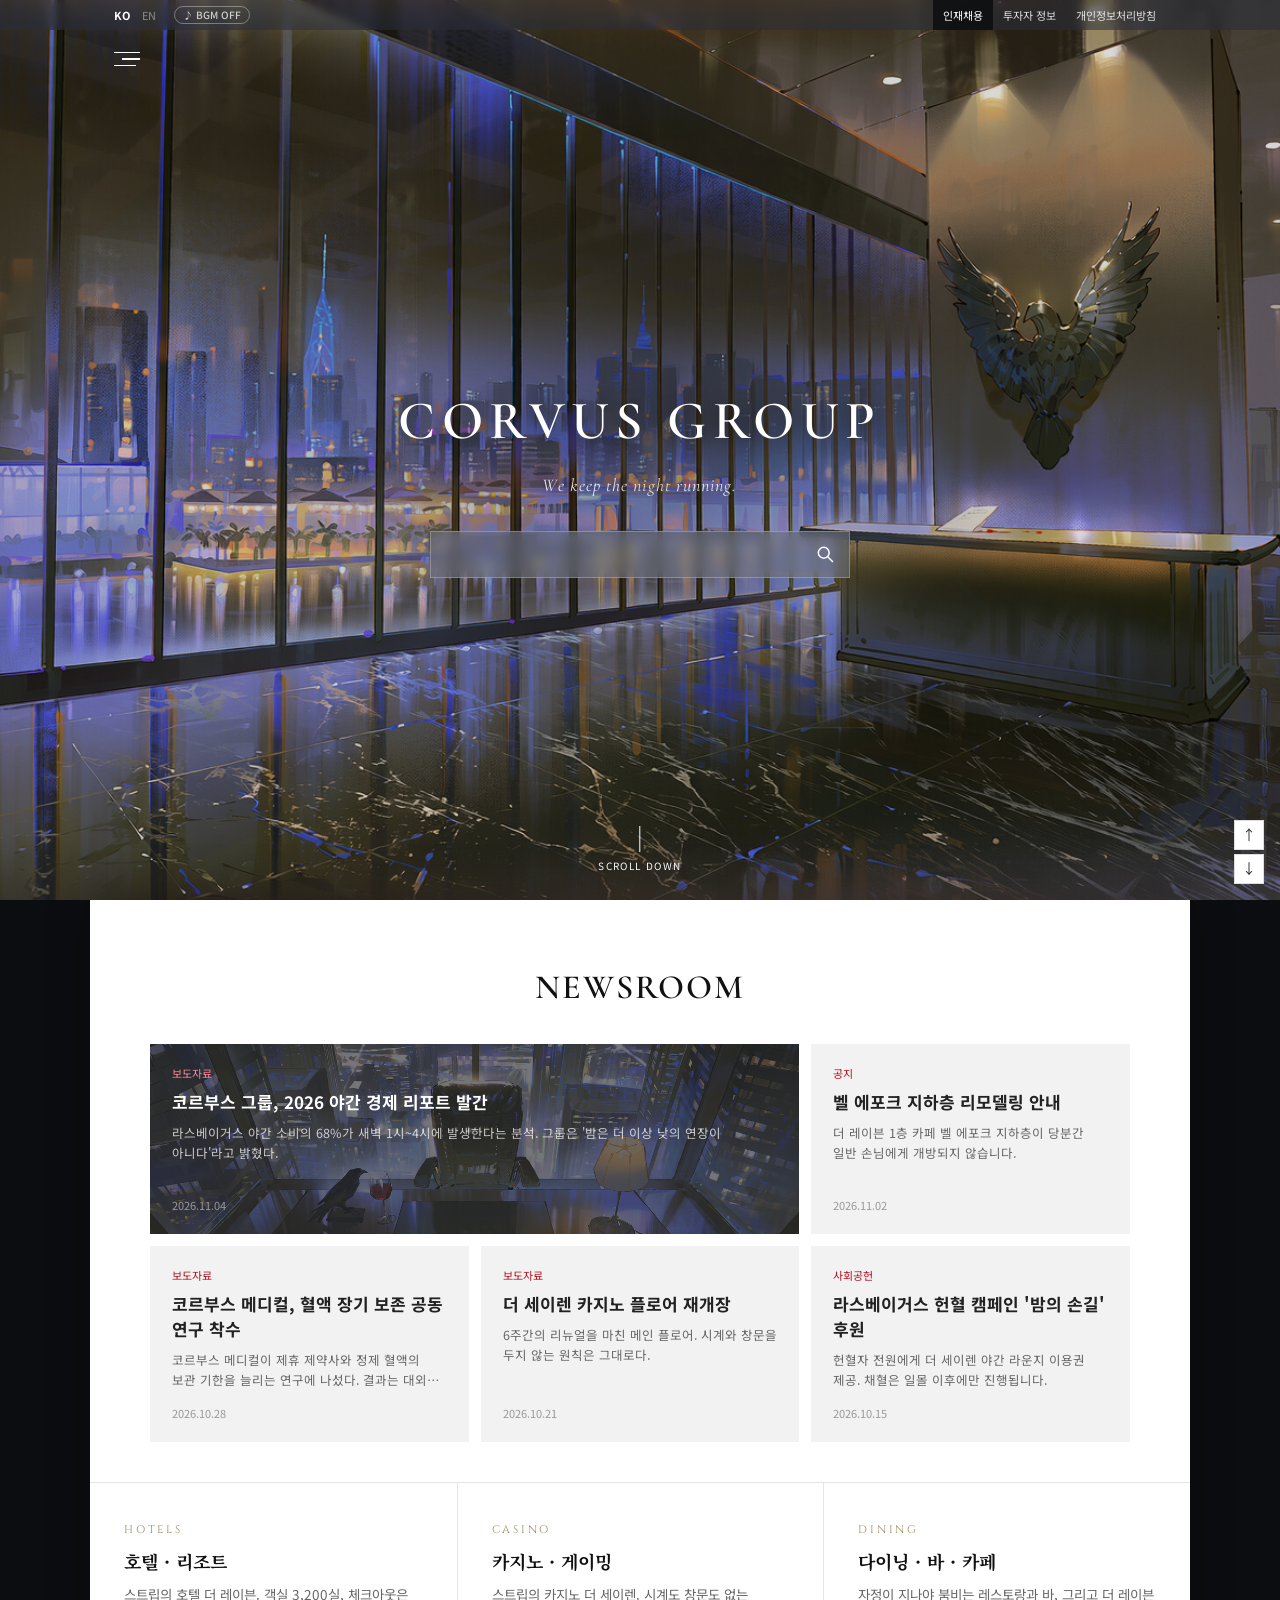
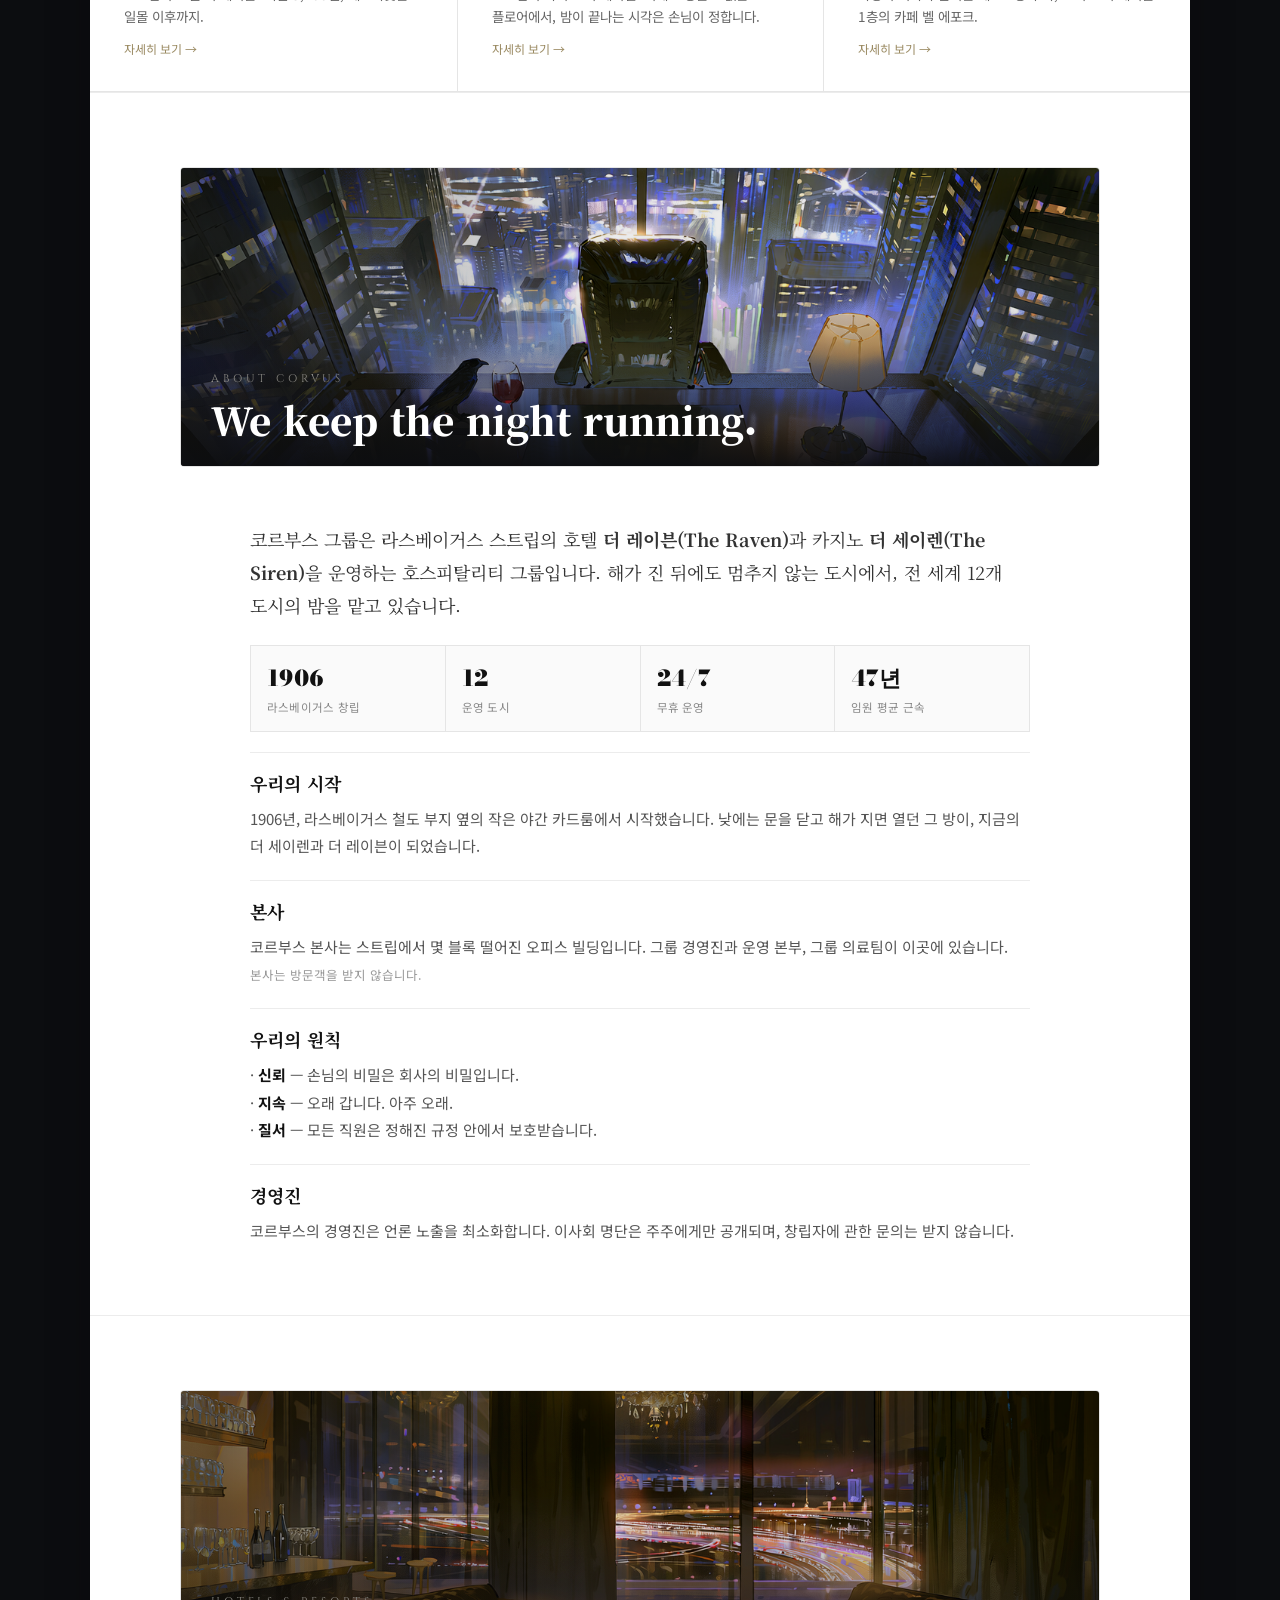
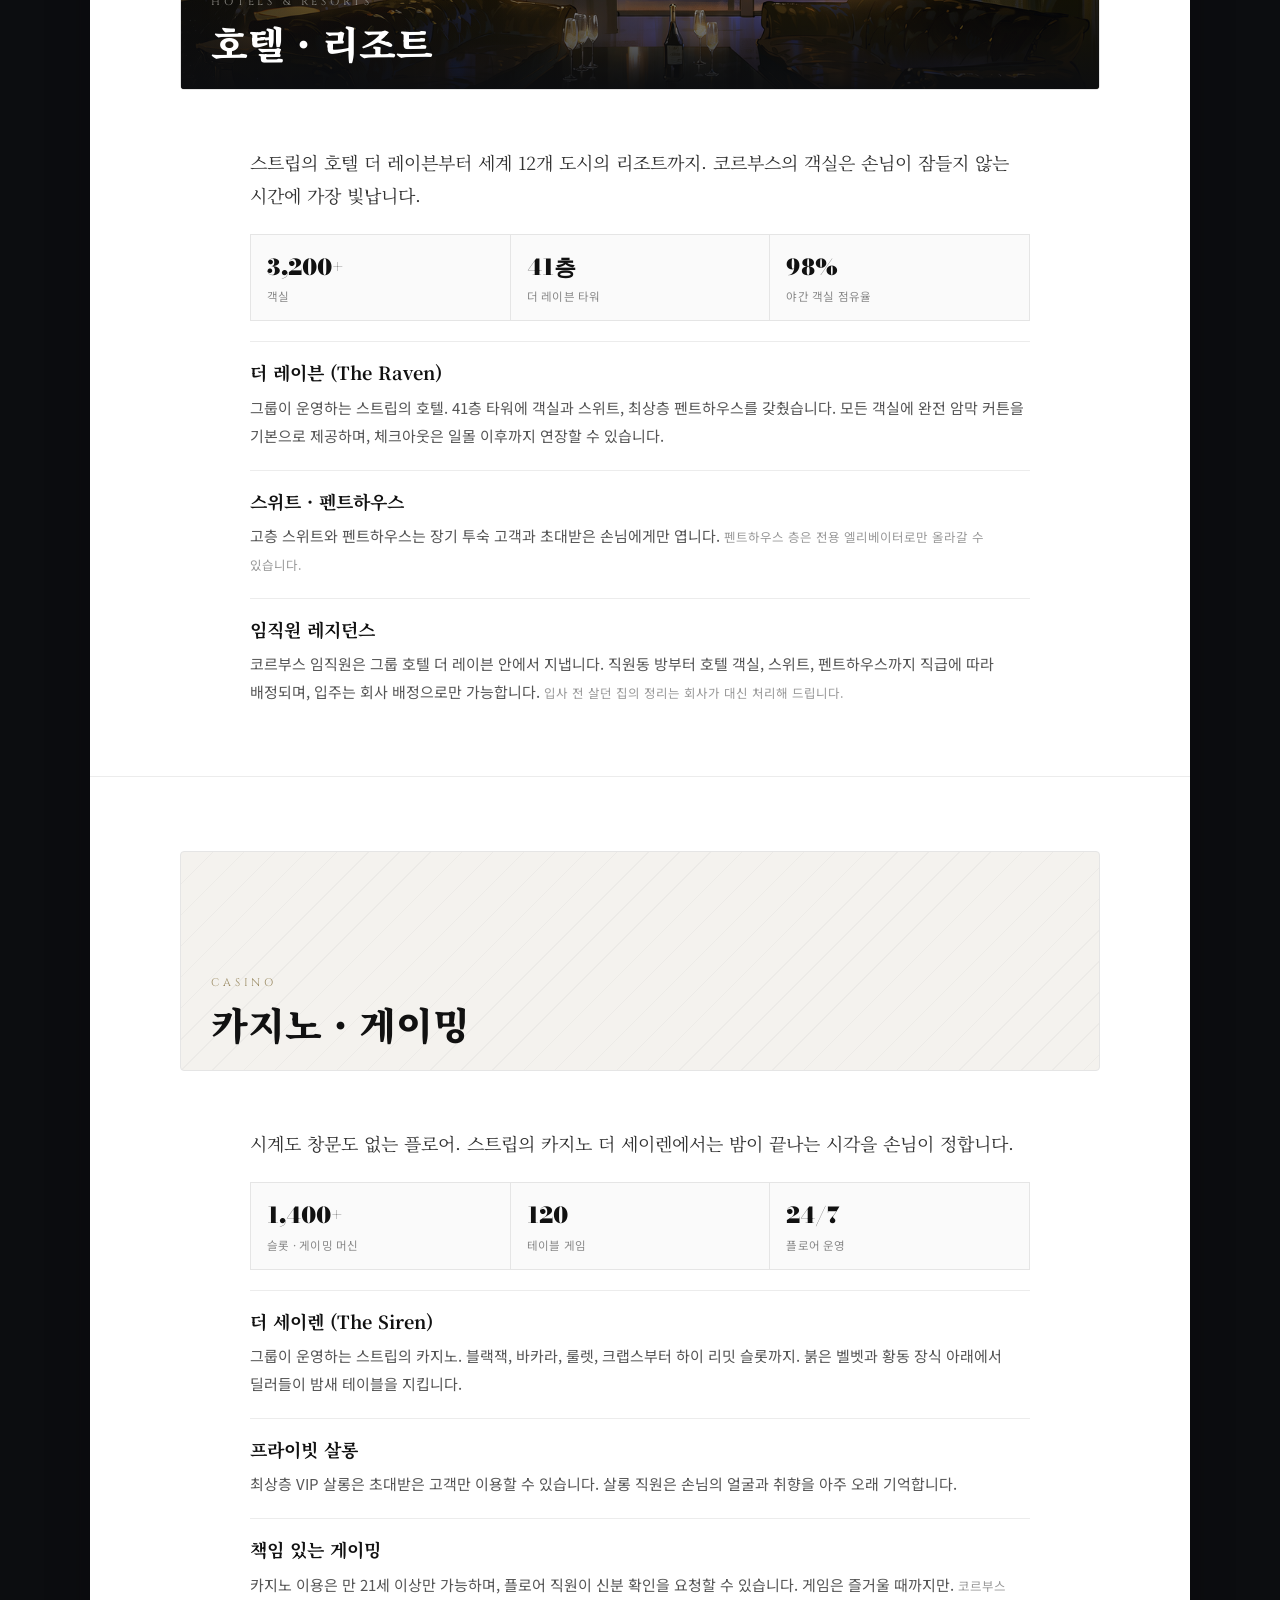
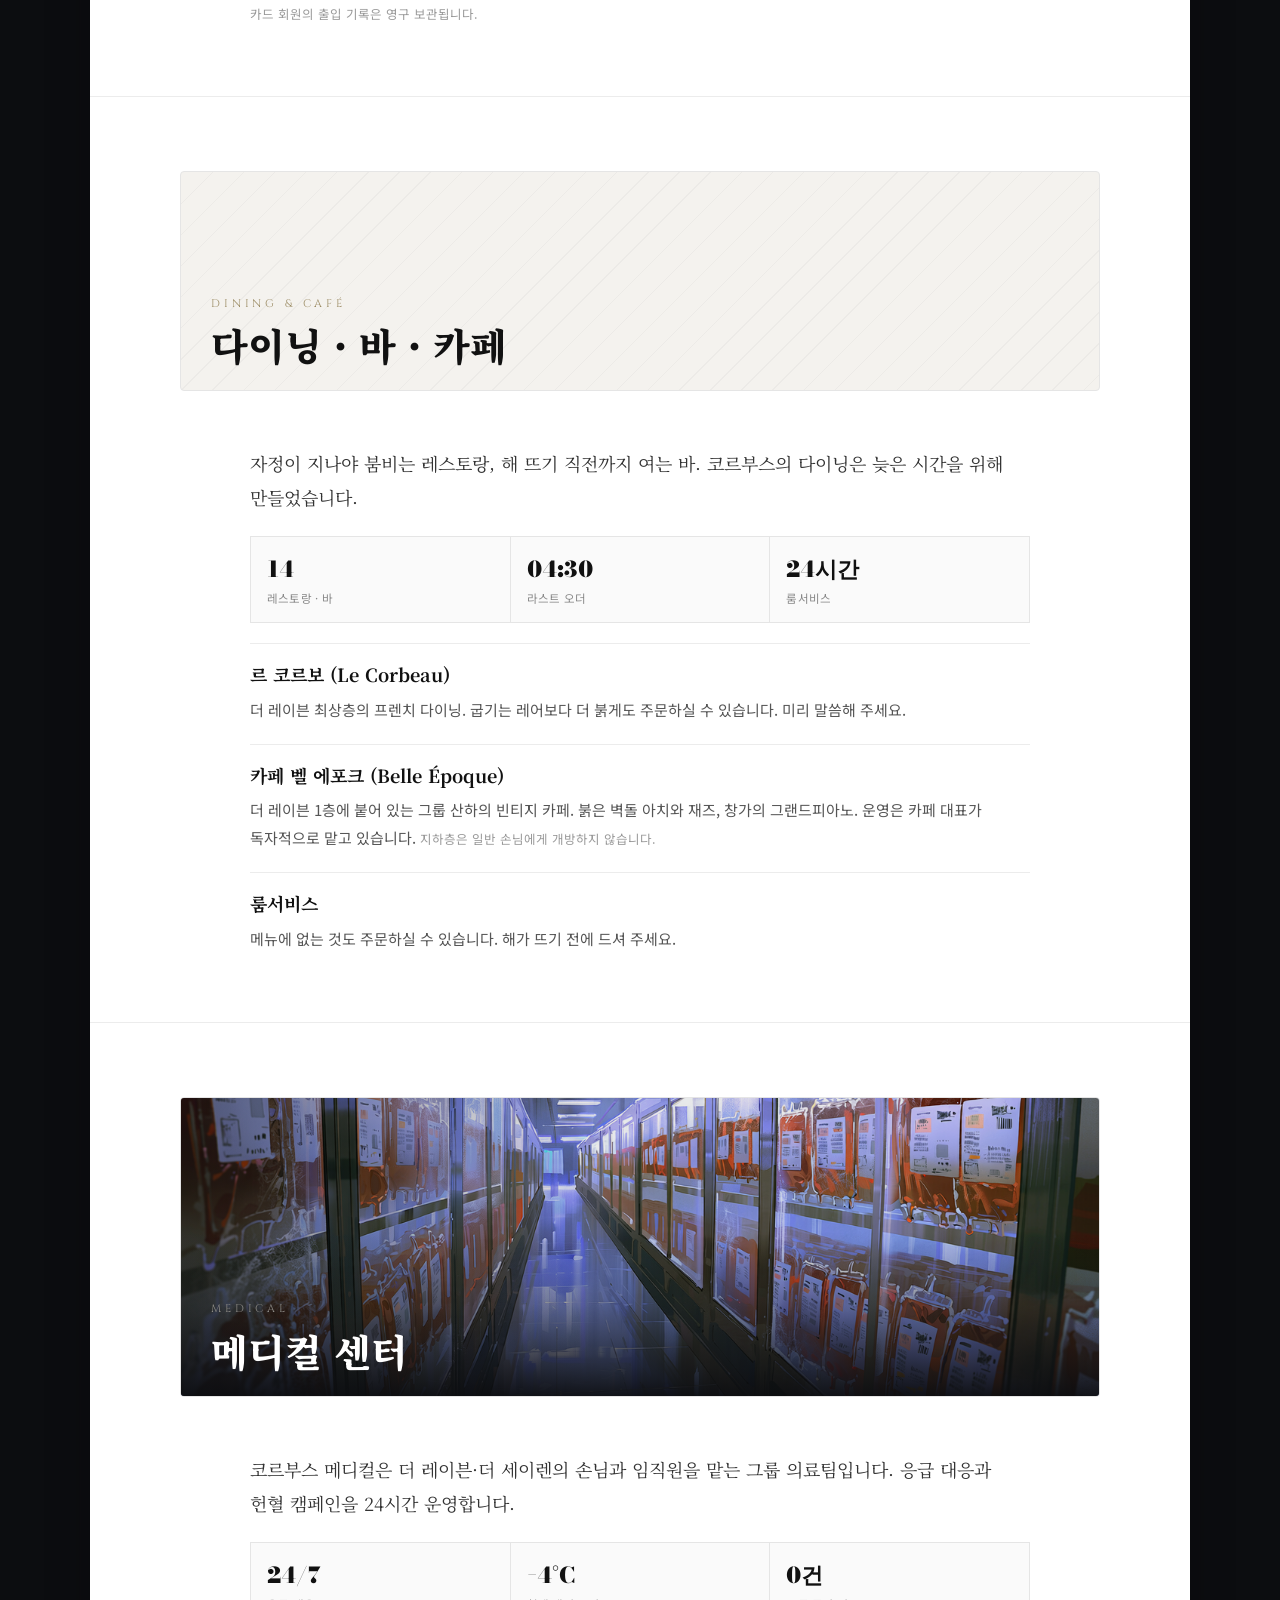
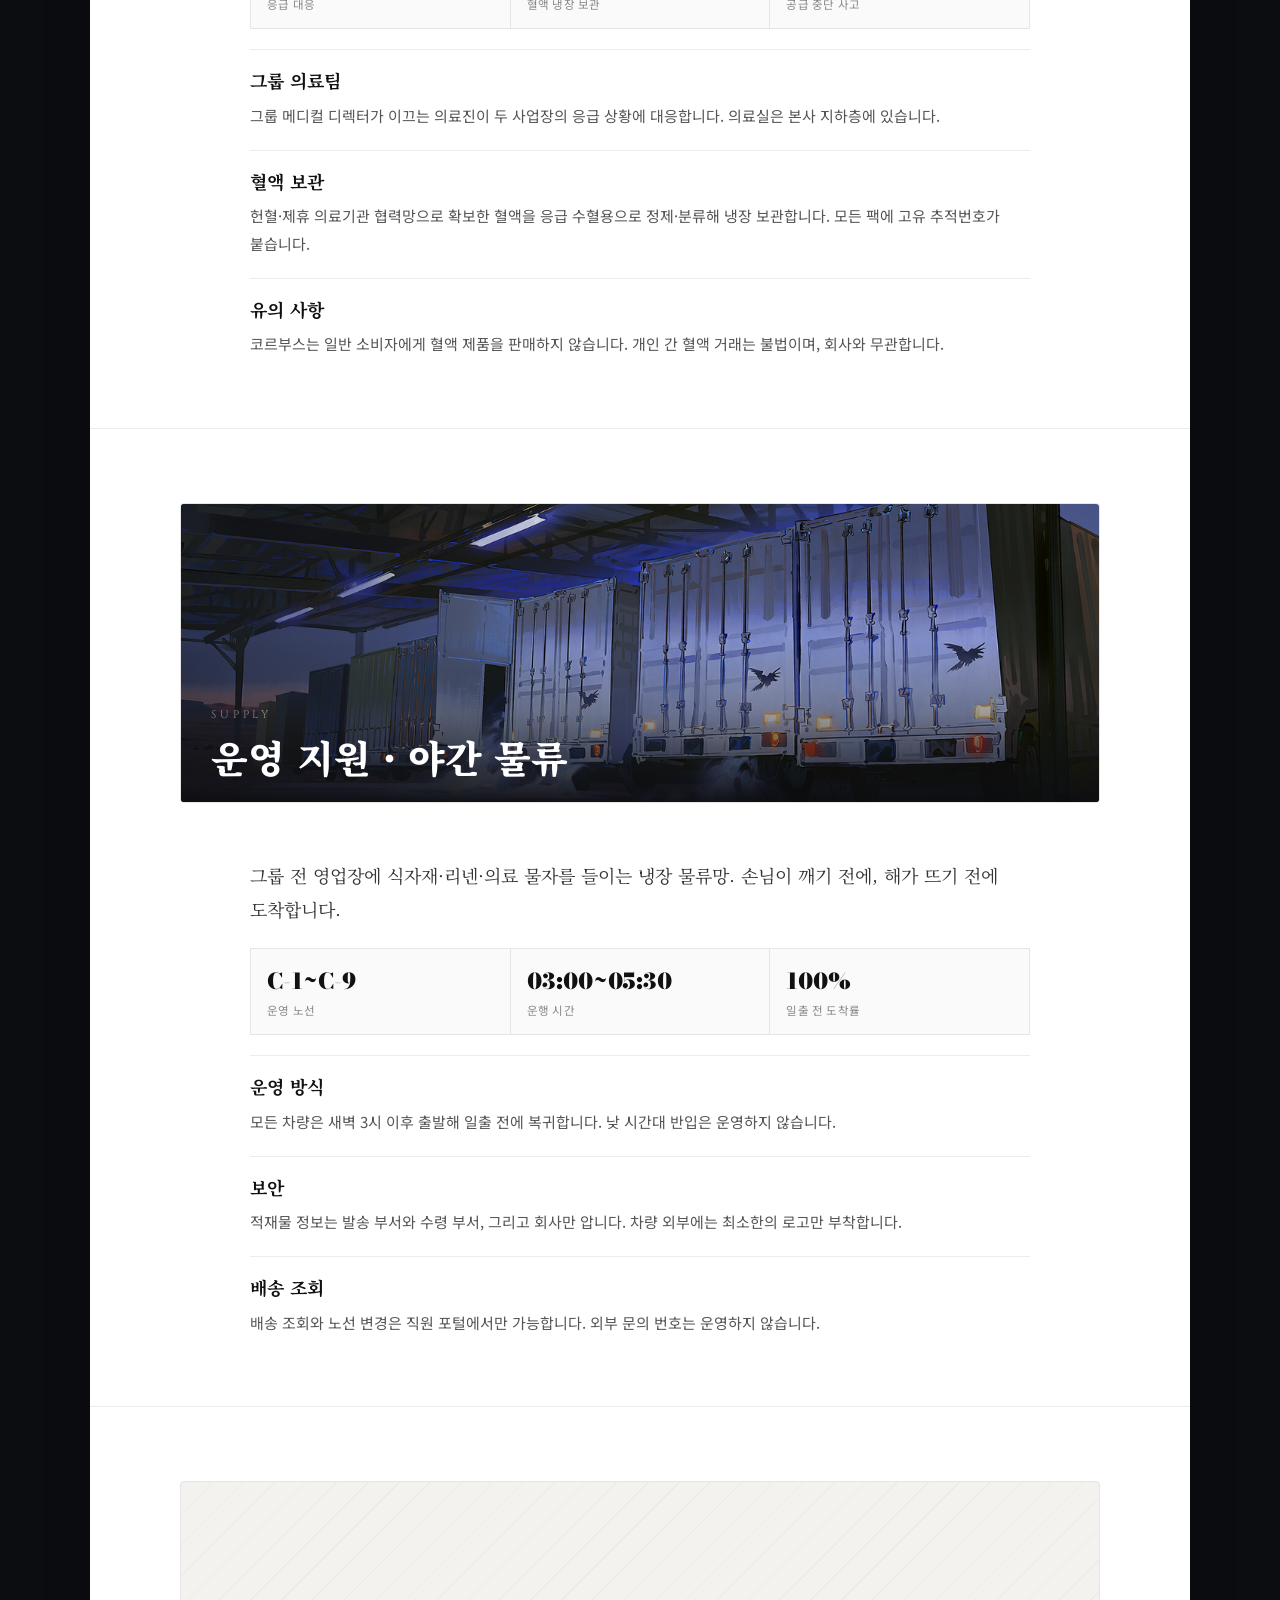
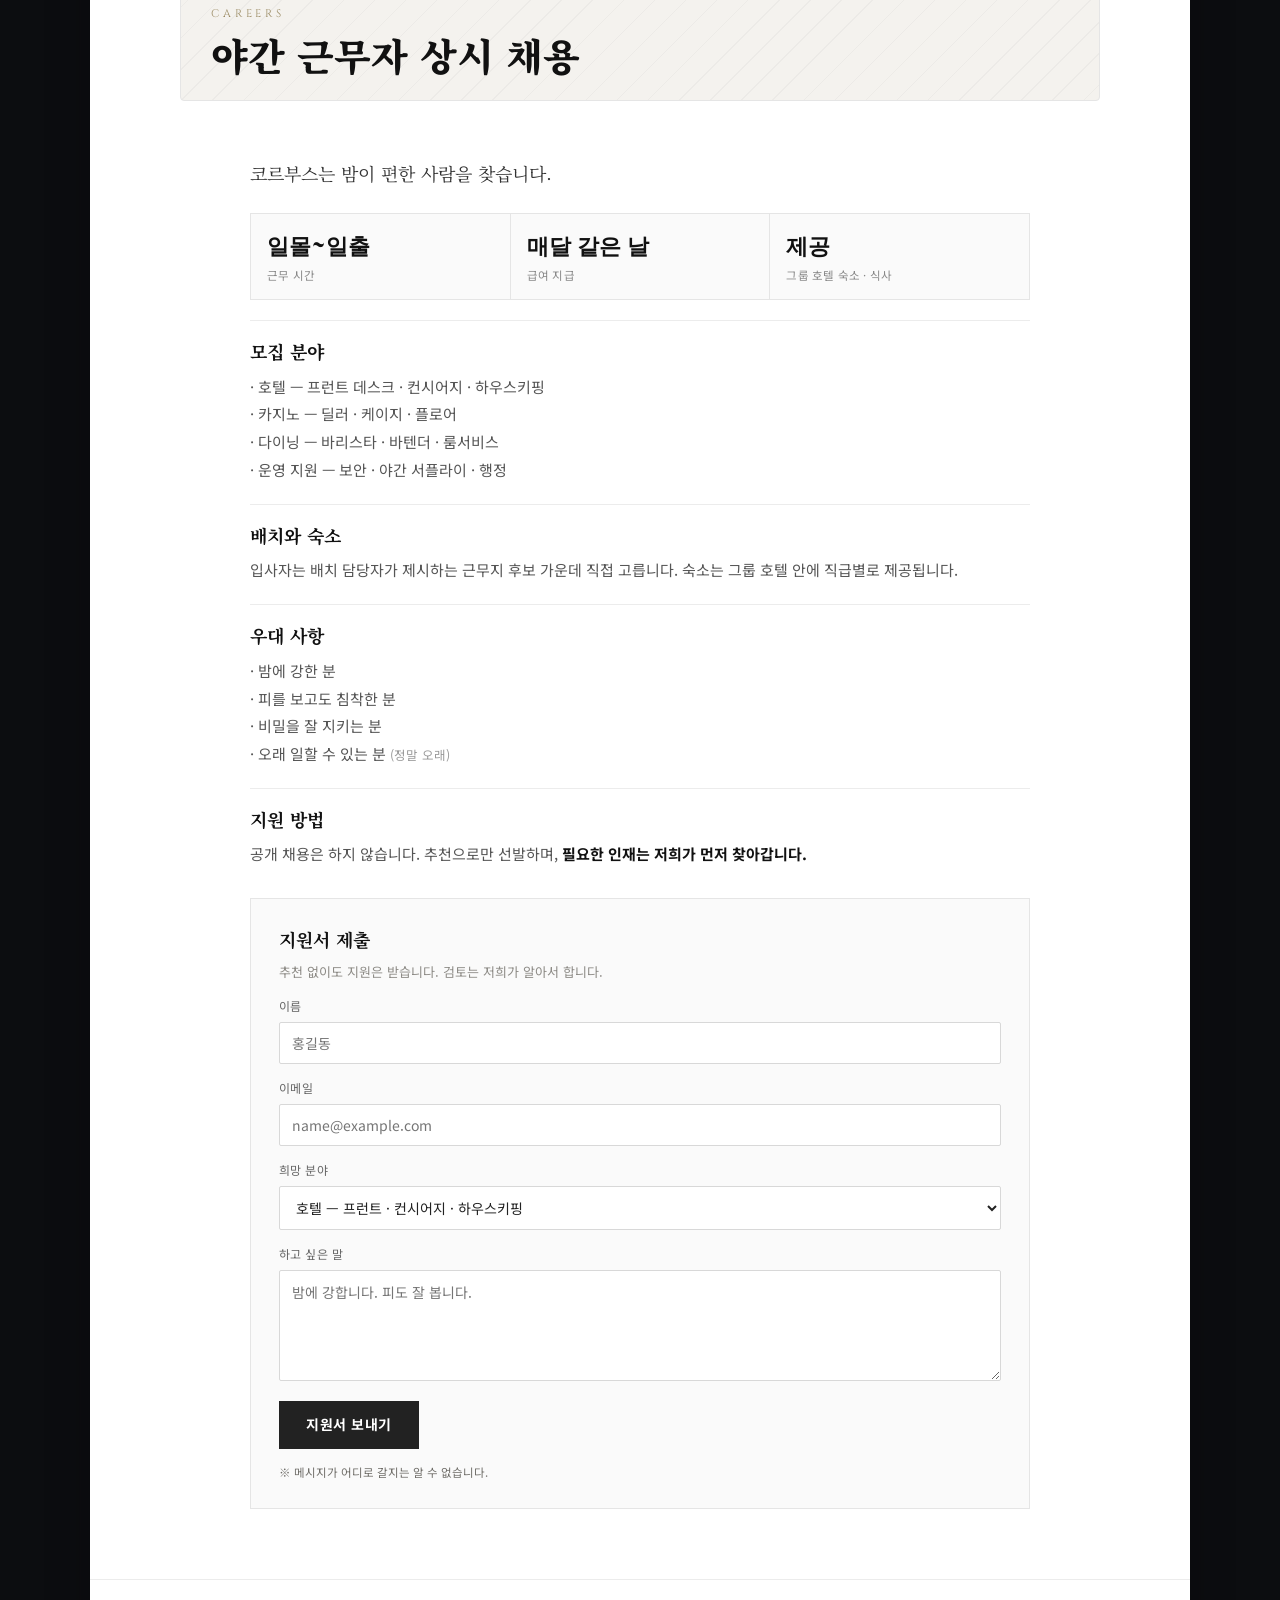
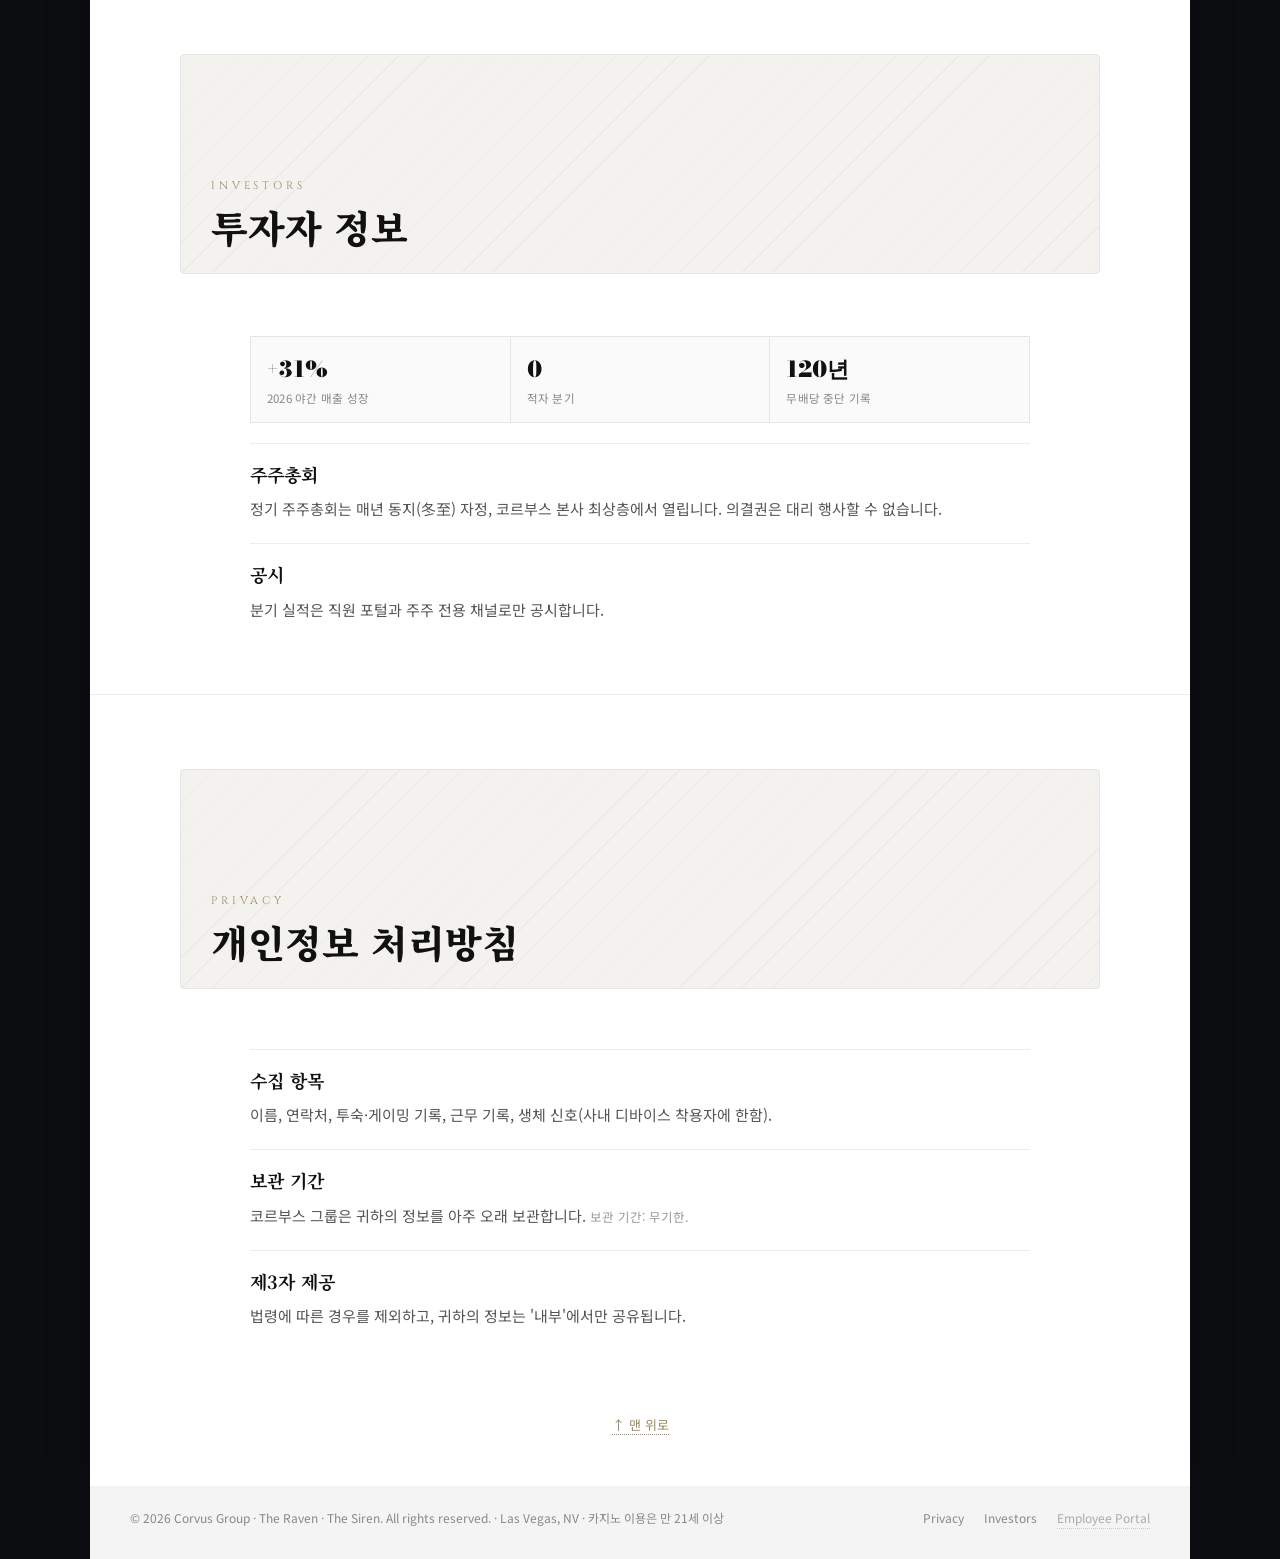
<file: info/web/index.html>
<!doctype html>
<html lang="ko">
<head>
<meta charset="utf-8">
<meta name="viewport" content="width=device-width, initial-scale=1">
<title>Corvus Group | The Raven · The Siren</title>
<link rel="preconnect" href="https://fonts.googleapis.com">
<link rel="preconnect" href="https://fonts.gstatic.com" crossorigin>
<link href="https://fonts.googleapis.com/css2?family=JetBrains+Mono:wght@400;500;700&family=Noto+Sans+KR:wght@300;400;500;700;900&family=Noto+Serif+KR:wght@400;700;900&family=Bodoni+Moda:ital,opsz,wght@0,6..96,700;0,6..96,900;1,6..96,700&family=Cinzel:wght@500;700&family=Cormorant+Garamond:wght@500;600&display=swap" rel="stylesheet">
<link rel="stylesheet" href="style.css">
</head>
<body class="theme-front">

<!-- ============ 1. 공개 사이트: 코르부스 그룹 ============ -->
<section id="front" class="screen on">
  <!-- 화면 전체에 고정된 배경 — 스크롤하면 위로 콘텐츠 카드가 올라온다 -->
  <div class="kc-bg"><img src="../../img/w01.webp" alt=""></div>

  <div class="kc-top">
    <div class="kc-in">
      <span class="kc-lang"><a data-lang="ko">KO</a><a data-lang="en">EN</a><button class="kc-bgm" data-bgm>♪ BGM OFF</button></span>
      <span class="kc-quick"><a data-page="careers" class="hl">인재채용</a><a data-page="investors">투자자 정보</a><a data-page="privacy">개인정보처리방침</a></span>
    </div>
  </div>
  <header class="kc-bar">
    <div class="kc-in">
      <button class="kc-burger" id="kcBurger" aria-label="메뉴"><i></i><i></i><i></i></button>
      <div class="kc-mini" data-page="home">CORVUS GROUP</div>
      <button class="kc-sbtn" id="kcSBtn" aria-label="검색"><svg viewBox="0 0 24 24"><circle cx="10.5" cy="10.5" r="6.5" fill="none" stroke="currentColor" stroke-width="1.8"/><path d="M15.5 15.5 21 21" stroke="currentColor" stroke-width="1.8" stroke-linecap="round"/></svg></button>
    </div>
  </header>

  <div class="kc-hero">
    <div class="kc-mark">CORVUS GROUP</div>
    <p class="kc-tag">We keep the <em id="toGate2" class="hidden-door">night</em> running.</p>
    <form class="kc-search" id="kcSearch" autocomplete="off">
      <input id="kcQ" placeholder="" aria-label="검색">
      <button type="submit" aria-label="검색"><svg viewBox="0 0 24 24"><circle cx="10.5" cy="10.5" r="6.5" fill="none" stroke="currentColor" stroke-width="1.8"/><path d="M15.5 15.5 21 21" stroke="currentColor" stroke-width="1.8" stroke-linecap="round"/></svg></button>
    </form>
    <p class="kc-result" id="kcResult"></p>
    <div class="kc-down" data-page="news"><i></i>SCROLL DOWN</div>
  </div>

  <!-- 사진 위로 올라오는 흰 카드 -->
  <main class="kc-card">
    <section class="kc-news" id="sec-news">
      <h2 class="kc-h">NEWSROOM</h2>
      <div class="kc-grid" id="kcNews"></div>
    </section>
    <div class="kc-biz">
      <div data-page="hotels"><small>HOTELS</small><h3>호텔 · 리조트</h3><p>스트립의 호텔 더 레이븐. 객실 3,200실, 체크아웃은 일몰 이후까지.</p><span class="more">자세히 보기 →</span></div>
      <div data-page="casino"><small>CASINO</small><h3>카지노 · 게이밍</h3><p>스트립의 카지노 더 세이렌. 시계도 창문도 없는 플로어에서, 밤이 끝나는 시각은 손님이 정합니다.</p><span class="more">자세히 보기 →</span></div>
      <div data-page="dining"><small>DINING</small><h3>다이닝 · 바 · 카페</h3><p>자정이 지나야 붐비는 레스토랑과 바, 그리고 더 레이븐 1층의 카페 벨 에포크.</p><span class="more">자세히 보기 →</span></div>
    </div>
    <!-- 회사 소개 섹션들 (스크립트가 채움) -->
    <article class="fr-page" id="corpPage"></article>
  </main>

  <footer class="fr-foot">
    <span>© 2026 Corvus Group · The Raven · The Siren. All rights reserved. · Las Vegas, NV · 카지노 이용은 만 21세 이상</span>
    <span class="fr-links"><a data-page="privacy">Privacy</a><a data-page="investors">Investors</a><a id="toGate" class="emp">Employee Portal</a></span>
  </footer>

  <!-- 왼쪽에서 열리는 전체 메뉴 -->
  <div class="kc-dim" id="kcDim"></div>
  <nav class="kc-drawer" id="kcDrawer">
    <button class="kc-x" id="kcX" aria-label="닫기">×</button>
    <div class="kc-dlogo">CORVUS GROUP</div>
    <ul>
      <li><a data-page="about">회사 소개<small>About</small></a></li>
      <li><a data-page="hotels">호텔 · 리조트<small>Hotels</small></a></li>
      <li><a data-page="casino">카지노<small>Casino</small></a></li>
      <li><a data-page="dining">다이닝<small>Dining</small></a></li>
      <li><a data-page="medical">메디컬 센터<small>Medical</small></a></li>
      <li><a data-page="supply">운영 지원<small>Supply</small></a></li>
      <li><a data-page="careers">인재채용<small>Careers</small></a></li>
      <li><a data-page="news">뉴스룸<small>Newsroom</small></a></li>
      <li><a data-page="investors">투자자 정보<small>Investors</small></a></li>
    </ul>
    <p class="kc-dfoot">LAS VEGAS · NEW YORK · CAIRO · PARIS</p>
  </nav>

  <div class="kc-float"><button data-page="home" aria-label="맨 위로">↑</button><button id="kcNext" aria-label="아래로">↓</button></div>
</section>

<!-- ============ 2. 인증: 손목 디바이스 동기화 ============ -->
<section id="gate" class="screen">
  <div class="win gate-win">
    <i class="cb tl"></i><i class="cb tr"></i><i class="cb bl"></i><i class="cb br"></i>
    <div class="win-top"><span>HOUSE NETWORK · AUTH</span><span class="live"><i></i>SECURE</span></div>
    <div class="gate-logo">THE <b>HOUSE</b></div>
    <p class="gate-sub">코르부스 그룹 직원 포털입니다.<br>등록된 손목 디바이스로만 접속할 수 있습니다.</p>
    <label class="fld"><span>이름 (선택)</span><input id="pname" maxlength="12" placeholder="미배정" autocomplete="off"></label>
    <button id="sync" class="btn red">손목 디바이스 동기화</button>
    <div class="dv-screen" id="bootScreen">
      <div class="ub-noise"></div>
      <pre id="bootlog" class="bootlog"></pre>
      <div class="ub-load dv"><span>SYNCING WRIST DEVICE</span><div class="bar"><i id="bootBar"></i></div><span class="pct" id="bootPct">0%</span></div>
    </div>
    <p class="gate-note">※ BGM이 함께 재생돼요. 오른쪽 위 버튼으로 끌 수 있어요.</p>
  </div>
</section>

<!-- ============ 3. 하우스 포털 ============ -->
<section id="portal" class="screen">
  <div class="ux-noise pt"></div><div class="ux-band pt"></div>
  <header class="pt-top">
    <div class="pt-logo">THE <b>HOUSE</b><span>LAS VEGAS BRANCH</span></div>
    <div class="pt-stat">
      <span class="chip">LV <b id="clock">--:--</b></span>
      <span class="chip red">TH° <b id="miniTH">79</b>%</span>
      <span class="chip gold"><b id="miniCR">0</b> CR</span>
      <button class="bgm" data-bgm>♪ BGM</button>
    </div>
  </header>

  <div class="pt-body">
    <nav class="pt-nav">
      <button class="on" data-tab="dash"><i>◈</i>대시보드</button>
      <button data-tab="devices"><i>◉</i>디바이스 현황</button>
      <button data-tab="dispatch"><i>▣</i>디스패치</button>
      <button data-tab="msg"><i>✉</i>메시지<em id="unread">7</em></button>
      <button data-tab="code"><i>§</i>하우스 규정</button>
    </nav>

    <main class="pt-main">
      <!-- 대시보드 -->
      <div class="tab on" id="tab-dash">
        <h2 class="ttl">DASHBOARD <span>신입 알터 현황</span></h2>
        <div class="row2">
          <div class="win me">
            <div class="win-top"><span>WRIST DEVICE · <b id="meName">미배정</b></span><span class="live"><i></i>LIVE</span></div>
            <div class="who"><span>신입 알터</span><span>F 등급</span><span>라스베이거스 지부</span></div>
            <div class="read">
              <div class="lbl">THIRST · TH°<b>갈증도 <span class="badge" id="thBadge">위험</span></b></div>
              <div class="num"><span id="thNum">79</span><small>%</small></div>
            </div>
            <div class="bar"><div class="fill" id="thFill"></div><i class="tick" style="left:30%"></i><i class="tick" style="left:60%"></i><i class="tick" style="left:80%"></i></div>
            <div class="scale"><span style="left:15%">안정</span><span style="left:45%">주의</span><span class="on" style="left:70%">위험</span><span style="left:89%">심각</span></div>
            <div class="log">
              <div><i>▸</i>주변 인간의 맥박이 또렷하게 들립니다.</div>
              <div><i>▸</i>충동을 누르는 데 상당한 집중이 필요합니다.</div>
              <div class="rec"><i>◆</i>권장 조치 — 기본 급식분 섭취 (거처 냉장 보관함)</div>
            </div>
            <div class="me-acts"><button class="btn ghost" id="feed">기본 급식분 섭취</button><button class="btn ghost" id="usePack" disabled>혈액팩 사용 · 0개</button></div>
            <p class="me-note" id="thNote">갈증도는 시간이 지나면 조금씩 오릅니다.</p>
            <div class="fx-list" id="fxList"></div>
          </div>
          <div class="col">
            <div class="win kv">
              <div class="win-top"><span>ASSIGNMENT</span></div>
              <dl>
                <dt>위장 직장</dt><dd>카페 벨 에포크 · 바리스타 <small>(후보 3곳 중 직접 고름)</small></dd>
                <dt>거처</dt><dd id="homeLine">더 레이븐 직원동 방 (F~E) · 승급 전까지 고정</dd>
                <dt>담당</dt><dd>총괄 서기장 · 디스패처</dd>
                <dt>다음 급여일</dt><dd><b id="payday">D-?</b> · 기본급 300 CR / 유지비 80 CR</dd>
                <dt>다음 임무</dt><dd>수시 배정 · 디스패치 확인</dd>
                <dt>오늘 근무</dt><dd id="workState">미출근</dd>
              </dl>
              <button class="btn ghost" id="checkin">벨 에포크 출근 체크</button>
            </div>
            <div class="win notice">
              <div class="win-top"><span>HOUSE NOTICE</span></div>
              <ul id="noticeList"></ul>
            </div>
          </div>
        </div>
      </div>

      <!-- 디바이스 현황 -->
      <div class="tab" id="tab-devices">
        <h2 class="ttl">DEVICE STATUS <span>라스베이거스 지부 · 조회 권한 F</span></h2>
        <div class="dev-grid" id="devGrid"></div>
      </div>

      <!-- 디스패치 -->
      <div class="tab" id="tab-dispatch">
        <h2 class="ttl">HOUSE DISPATCH <span>새 임무는 수시로 배정됩니다 · 열린 임무는 20분 뒤 마감</span></h2>
        <div class="dis-list" id="disList"></div>
        <p class="hint">임무 보상은 완수와 보고가 확인된 뒤에만 지급됩니다. 거절할 수는 있지만, 배정 취소나 평가 불이익이 생길 수 있습니다.</p>
      </div>

      <!-- 메시지 -->
      <div class="tab" id="tab-msg">
        <h2 class="ttl">MESSAGES <span>하우스 내부 채널 · 대화는 기록될 수 있습니다</span></h2>
        <div class="msg-wrap">
          <ul class="msg-list" id="msgList"></ul>
          <div class="chat win">
            <div class="win-top"><span id="chatWho">대화를 선택하세요</span><span id="chatState"></span></div>
            <div class="chat-log" id="chatLog"><p class="empty">왼쪽에서 대화를 고르면, 그쪽에서 먼저 말을 걸어올 거예요.</p></div>
            <div class="chat-choices" id="chatChoices"></div>
            <form class="chat-in" id="chatIn" autocomplete="off"><input id="chatText" maxlength="120" placeholder="메시지 입력…" disabled><button type="submit" disabled>전송</button></form>
          </div>
        </div>
      </div>

      <!-- 규정 -->
      <div class="tab" id="tab-code">
        <h2 class="ttl">HOUSE CODE <span>신입 알터가 알아야 할 것</span></h2>
        <div class="code-grid">
          <div class="win"><div class="win-top"><span>§1 · 알터</span></div><p>공식 종족명은 <b>알터</b>입니다. 인간의 피로 시간을 멈춘 존재로, 늙지 않는 몸과 개체마다 다른 이능을 지닙니다. 대외적으로 이 단어를 쓰지 마십시오.</p></div>
          <div class="win"><div class="win-top"><span>§2 · 갈증도 TH°</span></div>
            <table class="tbl"><tr><td>0~29</td><td>안정</td></tr><tr><td>30~59</td><td>주의</td></tr><tr class="r"><td>60~79</td><td>위험</td></tr><tr class="r"><td>80~99</td><td>심각</td></tr><tr class="r"><td>100</td><td>폭주</td></tr></table>
            <p class="sm">하루에 2~5씩 오르고, 이능을 쓰면 1~10, 몸을 거칠게 쓰거나 싸우면 1~3이 더 오릅니다. 흡혈은 40~70, 응급 처치는 15~30을 낮춥니다.</p></div>
          <div class="win"><div class="win-top"><span>§3 · 폭주와 오염</span></div><p><b>폭주 개체</b>는 이성을 잃었지만 회복할 수 있습니다. 폭주한 채 약 한 달을 방치하면 영구히 퇴화한 <b class="red">오염체</b>가 됩니다. 오염체는 대화도 협상도 통하지 않습니다.</p></div>
          <div class="win"><div class="win-top"><span>§4 · 정체 은닉</span></div><p>알터는 평범한 직업과 신분으로 인간 사회에 섞여 삽니다. 신입의 위장직은 그룹의 호텔·카지노·카페 일자리 가운데 디스패처가 내민 후보에서 본인이 고릅니다. 인간에게 정체가 드러나는 일은 <b class="red">하우스 규율 위반</b>입니다.</p></div>
          <div class="win"><div class="win-top"><span>§5 · 임무</span></div><p>임무는 손목 디바이스로 약 2주 간격에 배정됩니다. 거절할 수 있지만, 배정 취소나 평가 불이익이 생길 수 있습니다. 보상은 완수와 보고가 확인될 때만 지급합니다.</p></div>
          <div class="win"><div class="win-top"><span>§6 · 급여와 거처</span></div>
            <table class="tbl pay"><tr><th>등급</th><th>기본급</th><th>유지비</th><th>거처</th></tr>
              <tr class="g"><td>F~E</td><td>300</td><td>80</td><td>직원동 방</td></tr>
              <tr><td>D~C</td><td>500</td><td>160</td><td>호텔 객실</td></tr>
              <tr><td>B~A</td><td>800</td><td>300</td><td>스위트</td></tr>
              <tr><td>S</td><td>1200</td><td>500</td><td>펜트하우스</td></tr></table>
            <p class="sm">단위 CR. 거처는 그룹 호텔 더 레이븐 안에 등급별로 배정되며 하우스 관리상 필수입니다. 기존 집은 하우스가 정리합니다. 기본 급식분은 하우스가 공급하므로 돈이 없어서 굶는 일은 없습니다. 추가분만 크레딧으로 구매합니다.</p></div>
        </div>
      </div>
    </main>
  </div>

  <footer class="pt-foot">
    <span>© Corvus Group · House Network · HQ B-Level</span>
    <span id="ver" class="ver" title="">HOUSE OS v2.6.1 · build 0300</span>
  </footer>
</section>

<!-- ============ 4. 언더럭스 (비밀 루트) ============ -->
<section id="ux" class="screen">
  <!-- 접속 연출: 지직거리는 암호 채널 화면 -->
  <!-- 접속 연출: 화면 전체가 지직거리고 인사 한 줄만 -->
  <div id="uxboot" class="uxboot">
    <div class="ub-noise"></div>
    <div class="ub-hello" data-t="Hello :D">Hello :D</div>
  </div>
  <div class="ux-noise"></div><div class="ux-band"></div>
  <header class="ux-top">
    <div class="ux-logo">UNDER<b>LUX</b><span>// encrypted channel</span></div>
    <div class="pt-stat">
      <span class="chip gold">잔액 <b id="uxCR">0</b> CR</span>
      <button class="bgm" data-bgm>♪ BGM</button>
      <button class="btn ghost sm" id="uxOut">하우스로 돌아가기</button>
    </div>
  </header>
  <div class="ux-warn">⚠ 이 채널의 대화는 하우스가 기록합니다. 회원 명단과 접속 경로는 외부 유출 금지.</div>
  <nav class="ux-nav">
    <button class="on" data-ux="market">매물</button>
    <button data-ux="board">게시판</button>
    <button data-ux="noise">NOISE FILTER</button>
    <button data-ux="intel">구매한 정보</button>
  </nav>
  <main class="ux-main">
    <div class="uxtab on" id="ux-market"><p class="mk-timer" id="mkTimer"></p><div class="mk-list" id="mkList"></div>
      <div class="win ux-meet"><div class="win-top"><span>📍 직거래</span></div><p id="meet">벨 지하, 셋째 밤 02시. 늦으면 없다.</p></div></div>
    <div class="uxtab" id="ux-board"><div id="board"></div></div>
    <div class="uxtab" id="ux-noise">
      <p class="noise-head">크로니클 제보망 — 인간 쪽에서 새어 나온 이야기들. 노출 위험은 크로니클이 매깁니다.</p>
      <div id="noise"></div></div>
    <div class="uxtab" id="ux-intel">
      <p class="noise-head">언더럭스에서 산 정보와 물건은 여기 보관됩니다. 이 보관함도 하우스가 열람할 수 있습니다.</p>
      <div id="intelList"></div></div>
  </main>
</section>

<div id="modal" class="modal"><div class="modal-box"><button class="modal-x" id="modalX">×</button><div id="modalBody"></div></div></div>
<div id="glitch" class="glitch"></div>
<div id="toast" class="toast"></div>

<script src="app.js"></script>
</body>
</html>
</file>
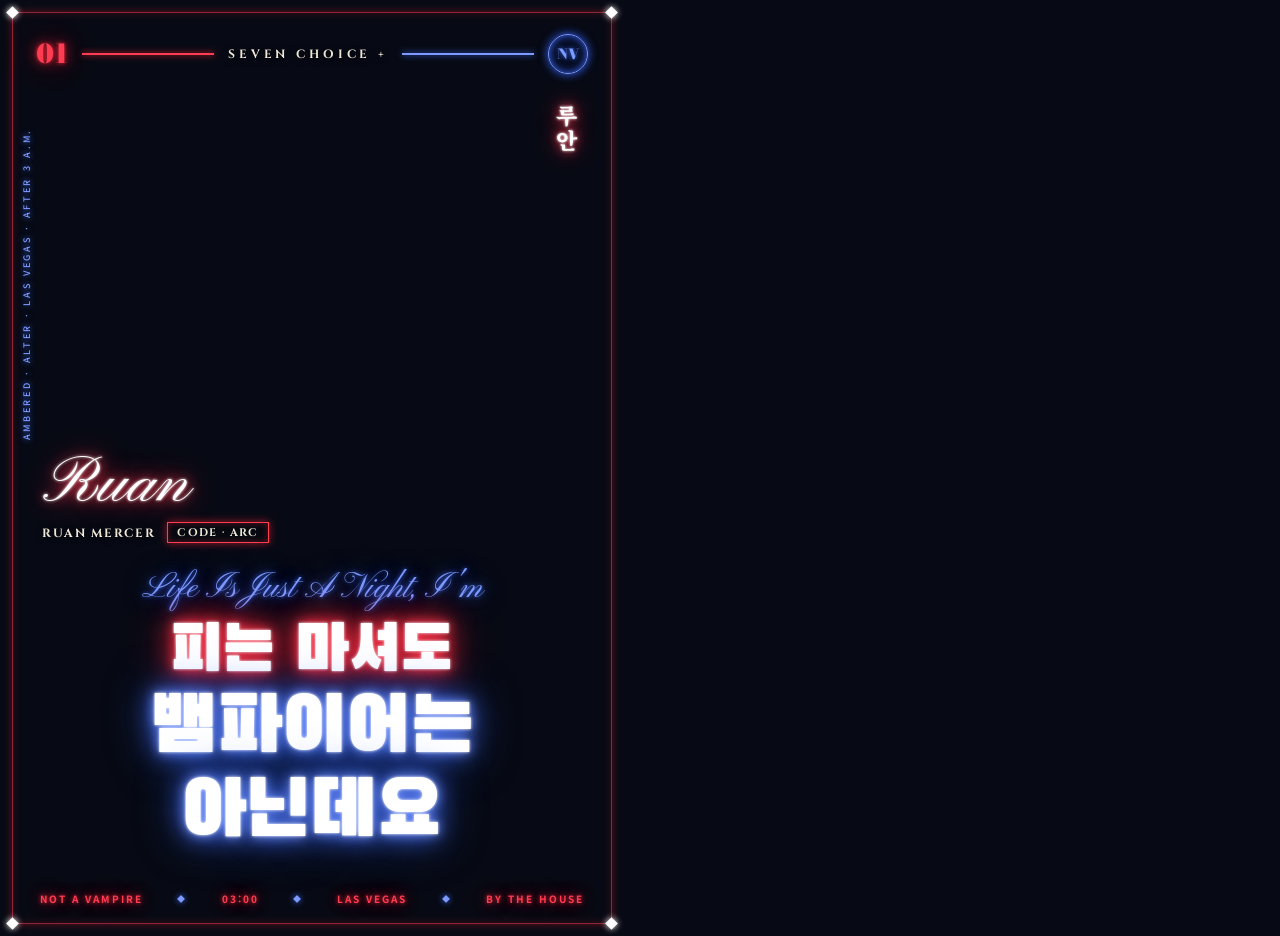
<file: thumbnail/slideshow-src/card.html>
<!doctype html>
<html lang="ko">
<head>
<meta charset="utf-8">
<link href="https://fonts.googleapis.com/css2?family=Bodoni+Moda:opsz,wght@6..96,900&family=Cinzel:wght@400;700&family=Pinyon+Script&family=Noto+Serif+KR:wght@900&family=Noto+Sans+KR:wght@500;700;900&family=Black+Han+Sans&family=Hahmlet:wght@900&family=Do+Hyeon&family=Gugi&family=Song+Myung&display=block" rel="stylesheet">
<style>
  @font-face { font-family: "Dot"; src: local("Arial"); unicode-range: U+00B7; }
  * { box-sizing: border-box; margin: 0; padding: 0; }
  html, body { width: 624px; height: 936px; overflow: hidden; background: #070a14; }
  .card { position: relative; width: 624px; height: 936px; overflow: hidden; color: #f1e8da; font-family: "Dot", "Noto Sans KR", sans-serif; }

  /* 그림: 832×1216 → 높이 맞춰 640×936, 좌우 8px 잘림 */
  .art { position: absolute; left: -8px; top: 0; width: 640px; height: 936px; }
  .art img { width: 100%; height: 100%; display: block; filter: saturate(1.15) contrast(1.05); }
  /* 11/20: 딤(tone·shade)·텍스처(scan·grain) 끄고 얼굴 클로즈업 */
  .art { overflow: hidden; }
  .art img { position: absolute; width: auto; height: auto; }
  .tone, .shade, .scan, .grain { display: none; }
  .tone { position: absolute; inset: 0; mix-blend-mode: color; opacity: .32;
    background: linear-gradient(160deg, #ff1a2e 0 35%, #2338ff 75%, #0b1460); }
  .shade { position: absolute; inset: 0;
    background: linear-gradient(0deg, rgba(7,10,20,.82) 0, rgba(7,10,20,.5) 22%, rgba(7,10,20,0) 46%),
                linear-gradient(180deg, rgba(7,10,20,.55) 0, rgba(7,10,20,0) 14%),
                radial-gradient(120% 80% at 50% 40%, transparent 55%, rgba(7,10,20,.55)); }
  .scan { position: absolute; inset: 0; opacity: .28;
    background: repeating-linear-gradient(0deg, rgba(0,0,0,.55) 0 1px, transparent 1px 3px); }
  .grain { position: absolute; inset: 0; opacity: .08;
    background-image: url("data:image/svg+xml,%3Csvg xmlns='http://www.w3.org/2000/svg' width='160' height='160'%3E%3Cfilter id='n'%3E%3CfeTurbulence type='fractalNoise' baseFrequency='.9' numOctaves='2' stitchTiles='stitch'/%3E%3C/filter%3E%3Crect width='100%25' height='100%25' filter='url(%23n)'/%3E%3C/svg%3E"); }

  .neon-r { color: #ff3d52; text-shadow: 0 0 4px rgba(255,36,56,.9), 0 0 14px rgba(255,36,56,.7), 0 0 34px rgba(255,36,56,.45); }
  .neon-b { color: #7d9bff; text-shadow: 0 0 4px rgba(61,107,255,.9), 0 0 14px rgba(61,107,255,.7), 0 0 34px rgba(61,107,255,.45); }

  /* 테두리 + 모서리 마름모 */
  .frame { position: absolute; inset: 12px; border: 1px solid rgba(255,61,82,.55); box-shadow: 0 0 8px rgba(255,36,56,.35), inset 0 0 8px rgba(255,36,56,.2); }
  .dia { position: absolute; width: 9px; height: 9px; background: #fff; transform: rotate(45deg); box-shadow: 0 0 6px #fff; }

  /* 위 스트립 */
  .strip { position: absolute; left: 36px; right: 36px; top: 34px; display: flex; align-items: center; gap: 14px; }
  .strip .no { font-family: "Bodoni Moda"; font-weight: 900; font-size: 26px; line-height: 1; }
  .strip .ln { flex: 1; height: 1.5px; background: #ff3d52; box-shadow: 0 0 6px #ff2438; }
  .strip .ln.b { background: #7d9bff; box-shadow: 0 0 6px #3d6bff; }
  .strip .mid { font-family: "Cinzel"; font-weight: 700; font-size: 12px; letter-spacing: .32em; color: #f1e8da; text-shadow: 0 1px 6px #000; }
  .strip .nv { width: 40px; height: 40px; border-radius: 50%; border: 1.5px solid #7d9bff; box-shadow: 0 0 10px #3d6bff, inset 0 0 8px #3d6bff;
    display: grid; place-items: center; font-family: "Bodoni Moda"; font-weight: 900; font-size: 14px; }

  .vside { position: absolute; left: 20px; top: 128px; writing-mode: vertical-rl; transform: rotate(180deg);
    font-family: "Noto Sans KR"; font-weight: 500; font-size: 9px; letter-spacing: .3em; text-transform: uppercase; color: #7d9bff; text-shadow: 0 0 6px #3d6bff; }
  .vname { position: absolute; right: 42px; top: 104px; writing-mode: vertical-rl; font-family: "Noto Serif KR"; font-weight: 900; font-size: 22px; letter-spacing: .12em; color: #fff;
    text-shadow: 0 0 3px #fff, 0 0 10px #ff3d52, 0 0 22px #ff2438; }

  /* 이름 */
  .who { position: absolute; left: 42px; top: 452px; }
  .who .script { font-family: "Pinyon Script", cursive; font-size: 66px; line-height: 1; color: #fff;
    text-shadow: 0 0 3px #fff, 0 0 12px #ff3d52, 0 0 28px #ff2438; }
  .who .row { display: flex; align-items: center; gap: 12px; margin-top: 4px; }
  .who .en { font-family: "Cinzel"; font-weight: 700; font-size: 12px; letter-spacing: .14em; color: #f1e8da; text-shadow: 0 1px 6px #000; }
  .who .code { font-family: "Cinzel"; font-weight: 700; font-size: 11px; letter-spacing: .12em; padding: 2px 9px; border: 1.5px solid #ff3d52;
    color: #f1e8da; box-shadow: 0 0 8px rgba(255,36,56,.6), inset 0 0 6px rgba(255,36,56,.35); background: rgba(5,7,13,.45); }

  /* 제목 */
  .ttl { position: absolute; left: 0; right: 0; top: 572px; text-align: center; }
  .ttl .small { font-family: "Pinyon Script", cursive; font-size: 34px; line-height: 1; }
  .ttl .k { font-family: var(--tf, "Black Han Sans"); font-weight: var(--tw, 400); color: #fff; line-height: 1.08; letter-spacing: var(--ls, 0); font-size: var(--fs, 78px); }
  .ttl .k1 { margin-top: 12px; font-size: calc(var(--fs, 78px) * .82); text-shadow: 0 0 3px #fff, 0 0 12px #ff3d52, 0 0 26px #ff2438, 0 0 48px rgba(255,36,56,.65); }
  .ttl .k2, .ttl .k3 { text-shadow: 0 0 3px #fff, 0 0 12px #7d9bff, 0 0 26px #3d6bff, 0 0 48px rgba(61,107,255,.65); }
  .dim .ttl .k { color: rgba(255,255,255,.62); text-shadow: 0 0 2px rgba(255,255,255,.4); }
  .dim2 .ttl .k3 { color: rgba(255,255,255,.62); text-shadow: 0 0 2px rgba(255,255,255,.4); }

  /* ===== 제목 분산 배치 ===== */
  .L1 .ttl, .L2 .ttl, .L3 .ttl { position: static; }
  .L1 .ttl > div, .L2 .ttl > div, .L3 .ttl > div { position: absolute; margin: 0; white-space: nowrap; }
  .L1 .k1, .L2 .k1, .L3 .k1 { font-size: calc(var(--fs, 84px) * .6); }

  /* L1: 위 왼쪽 "피는 마셔도" / 아래 왼쪽 큰 두 줄 */
  .L1 .k1 { left: 40px; top: 94px; text-align: left; }
  .L1 .who { top: 404px; }
  .L1 .small { left: 44px; top: 586px; text-align: left; }
  .L1 .k2 { left: 38px; top: 632px; text-align: left; }
  .L1 .k3 { left: 38px; top: calc(632px + var(--fs, 84px) * 1.06); text-align: left; }

  /* L2: 오른쪽 세로 "피는 마셔도" / 아래 가운데 큰 두 줄 */
  .L2 .vname { display: none; }
  .L2 .k1 { right: 30px; top: 100px; writing-mode: vertical-rl; letter-spacing: .06em; }
  .L2 .who { top: 430px; }
  .L2 .small { left: 0; right: 0; top: 596px; text-align: center; }
  .L2 .k2 { left: 0; right: 0; top: 640px; text-align: center; }
  .L2 .k3 { left: 0; right: 0; top: calc(640px + var(--fs, 84px) * 1.06); text-align: center; }

  /* L3: 지그재그 — 왼쪽 / 오른쪽 / 왼쪽 */
  .L3 .who { top: 400px; }
  .L3 .k1 { left: 40px; top: 548px; text-align: left; }
  .L3 .k2 { right: 40px; top: 616px; text-align: right; }
  .L3 .k3 { left: 40px; top: calc(616px + var(--fs, 84px) * 1.1); text-align: left; }
  .L3 .small { right: 46px; top: calc(616px + var(--fs, 84px) * 2.25); text-align: right; }

  /* L4: 오른쪽 세로 두 줄 (일본 포스터식) */
  .L4 .vname { display: none; }
  .L4 .ttl { position: static; }
  .L4 .ttl > div { position: absolute; margin: 0; white-space: nowrap; writing-mode: vertical-rl; }
  .L4 .k2 { right: 26px; top: 92px; font-size: var(--fs, 70px); line-height: 1; }
  .L4 .k3 { right: 26px; top: calc(92px + var(--fs, 70px) * 5.15); font-size: var(--fs, 70px); line-height: 1; }
  .L4 .k1 { right: calc(40px + var(--fs, 70px)); top: 96px; font-size: calc(var(--fs, 70px) * .56); line-height: 1; letter-spacing: .08em; }
  .L4 .small { writing-mode: horizontal-tb !important; left: 42px; top: 718px; }
  .L4 .who { top: 760px; }

  /* L5: 사선으로 기울인 제목 */
  .L5 .who { top: 410px; }
  .L5 .ttl { top: 590px; left: -20px; right: -20px; transform: rotate(-7deg); transform-origin: 50% 50%; }
  .L5 .k1 { text-align: left; padding-left: 88px; font-size: calc(var(--fs, 84px) * .72); }
  .L5 .k2 { text-align: center; }
  .L5 .k3 { text-align: right; padding-right: 92px; }
  .L5 .small { text-align: right; padding-right: 90px; margin-top: 6px; }
  .L5 .ttl { display: flex; flex-direction: column; }
  .L5 .small { order: 9; }

  /* L6: 네온 간판 틀 */
  .L6 .who { top: 420px; }
  .L6 .ttl { top: 640px; left: 38px; right: 38px; padding: 30px 0 22px; border: 2px solid #7d9bff; border-radius: 22px;
    box-shadow: 0 0 12px #3d6bff, inset 0 0 14px rgba(61,107,255,.55); background: rgba(5,7,13,.5); }
  .L6 .k1 { position: absolute; top: calc(var(--fs, 84px) * -.36); left: 26px; margin: 0; padding: 0 12px; font-size: calc(var(--fs, 84px) * .5);
    background: #0a0c16; border-radius: 6px; }
  .L6 .small { position: absolute; right: 22px; top: -52px; }
  .L6 .k2, .L6 .k3 { font-size: calc(var(--fs, 84px) * .9); }

  .foot { position: absolute; left: 40px; right: 40px; bottom: 30px; display: flex; justify-content: space-between; align-items: center;
    font-family: "Noto Sans KR"; font-weight: 700; font-size: 10px; letter-spacing: .2em; }
  .foot i { font-style: normal; color: #7d9bff; text-shadow: 0 0 6px #3d6bff; font-size: 8px; }
</style>
</head>
<body>
<div class="card" id="card">
  <div class="art"><img id="art" alt=""><div class="tone"></div></div>
  <div class="shade"></div>
  <div class="scan"></div>
  <div class="grain"></div>
  <div class="frame"></div>
  <div class="dia" style="left:8px;top:8px"></div><div class="dia" style="right:8px;top:8px"></div>
  <div class="dia" style="left:8px;bottom:8px"></div><div class="dia" style="right:8px;bottom:8px"></div>

  <div class="strip"><div class="no neon-r" id="no">01</div><div class="ln"></div><div class="mid">SEVEN CHOICE +</div><div class="ln b"></div><div class="nv neon-b">NV</div></div>
  <div class="vside">Ambered · Alter · Las Vegas · After 3 A.M.</div>
  <div class="vname" id="vname">루안</div>

  <div class="who">
    <div class="script" id="script">Ruan</div>
    <div class="row"><span class="en" id="en">RUAN MERCER</span><span class="code" id="code">CODE · ARC</span></div>
  </div>

  <div class="ttl">
    <div class="small neon-b">Life Is Just A Night, I'm</div>
    <div class="k k1">피는 마셔도</div>
    <div class="k k2">뱀파이어는</div>
    <div class="k k3">아닌데요</div>
  </div>

  <div class="foot neon-r"><span>NOT A VAMPIRE</span><i>◆</i><span>03:00</span><i>◆</i><span>LAS VEGAS</span><i>◆</i><span>BY THE HOUSE</span></div>
</div>
<script>
  const CHARS = [
    { th: "th01", en: "RUAN MERCER", ko: "루안", code: "ARC", f: [.56, .35], z: 1.08 },
    { th: "th08", en: "JENIS MILLER", ko: "제니스", code: "CHEMIST", f: [.60, .31], z: 1.0 },
    { th: "th03", en: "ANZI CROSS", ko: "안지", code: "INFORMER", f: [.47, .27], z: 1.0 },
    { th: "th07", en: "MINOS HAZE", ko: "미노스", code: "TRACER", f: [.50, .22], z: 1.0 },
    { th: "th04", en: "RAINER DE LAURENT", ko: "레이너", code: "MAESTRO", f: [.45, .18], z: 1.19 },
    { th: "th02", en: "JIN WEBER", ko: "진", code: "DISPATCHER", f: [.55, .16], z: 1.36 },
    { th: "th05", en: "MAQUIA AL-FARUQ", ko: "마키아", code: "SPHINX", f: [.45, .20], z: 1.36, dy: -95 },
  ];
  window.setChar = (i, mode) => new Promise(res => {
    const c = CHARS[i];
    document.getElementById("no").textContent = String(i + 1).padStart(2, "0");
    document.getElementById("vname").textContent = c.ko;
    const w = c.en.split(" ")[0];
    document.getElementById("script").textContent = w[0] + w.slice(1).toLowerCase();
    document.getElementById("en").textContent = c.en;
    document.getElementById("code").textContent = "CODE · " + c.code;
    document.getElementById("card").className = "card " + (mode || "");
    const img = document.getElementById("art");
    // 얼굴 중심 f를 카드의 (가운데, 위 30%)에 오게, 캐릭터별 z배 확대(얼굴 크기를 원본 미노스 th07에 맞춤). 빈틈 안 나게 범위 고정.
    const Z = c.z || window.ZOOM || 1, W = 640 * Z, H = 936 * Z;
    let x = 320 - c.f[0] * W, y = 936 * .30 - c.f[1] * H;
    x = Math.min(0, Math.max(640 - W, x)); y = Math.min(0, Math.max(936 - H, y));
    y = Math.max(936 - H, y + (c.dy || 0)); // dy: 글씨가 얼굴을 가리면 위로 올림
    Object.assign(img.style, { width: W + "px", height: H + "px", left: x + "px", top: y + "px" });
    const src = "file:///C:/Crack/NotVamp/.images/thumbnail/" + c.th + ".webp";
    if (img.src === src && img.complete) return res();
    img.onload = () => res();
    img.src = src;
  });
</script>
</body>
</html>
</file>
<file: info/web/style.css>
:root {
  --bg: #05070d;
  --panel: #0b1120;
  --panel2: #070a14;
  --blue: #7d9bff;
  --blue-g: rgba(61,107,255,.55);
  --red: #ff3d52;
  --red-g: rgba(255,36,56,.6);
  --gold: #c9a961;
  --gold-hi: #ecd9a6;
  --cream: #f1e8da;
  --dim: rgba(241,232,218,.68);
  --faint: rgba(241,232,218,.4);
  --purple: #b06cff;
  --mono: "JetBrains Mono", "Noto Sans KR", monospace;
}
* { box-sizing: border-box; margin: 0; padding: 0; }
html, body { min-height: 100%; }
body { background: var(--bg); color: var(--cream); font-family: "Noto Sans KR", sans-serif; line-height: 1.65; word-break: keep-all; overflow-x: hidden; }
img { display: block; max-width: 100%; }
button { font: inherit; color: inherit; background: none; border: 0; cursor: pointer; }
a { cursor: pointer; }
.screen { display: none; min-height: 100vh; }
.screen.on { display: block; }
.red { color: var(--red); }

/* ---------- 공통: 디바이스 창 ---------- */
.win { position: relative; background: linear-gradient(160deg, #0d1324, #070a14 65%); border: 1.5px solid var(--blue); border-radius: 18px; padding: 18px 20px;
  box-shadow: 0 0 12px var(--blue-g), inset 0 0 16px rgba(61,107,255,.14); }
.win-top { display: flex; justify-content: space-between; align-items: center; gap: 10px; font-family: var(--mono); font-size: 11px; letter-spacing: .16em; color: var(--blue); text-shadow: 0 0 6px #3d6bff; margin-bottom: 12px; }
.win-top b { color: #fff; font-weight: 700; letter-spacing: .06em; }
.live { display: inline-flex; align-items: center; gap: 7px; color: var(--red); text-shadow: 0 0 6px #ff2438; }
.live i { width: 7px; height: 7px; border-radius: 50%; background: var(--red); box-shadow: 0 0 8px #ff2438; animation: blink 1.6s infinite; }
@keyframes blink { 50% { opacity: .25; } }
.btn { display: inline-block; padding: 10px 18px; border-radius: 999px; font-weight: 700; font-size: 14px; letter-spacing: .02em; border: 1.5px solid var(--blue); color: #fff; box-shadow: 0 0 8px var(--blue-g); transition: .2s; }
.btn:hover { background: rgba(125,155,255,.15); }
.btn.red { border-color: var(--red); box-shadow: 0 0 10px var(--red-g); }
.btn.red:hover { background: rgba(255,61,82,.15); }
.btn.ghost { margin-top: 14px; font-size: 13px; padding: 7px 14px; }
.btn.sm { margin: 0; padding: 5px 12px; font-size: 12px; }
.btn:disabled { opacity: .4; cursor: default; }
.chip { font-family: var(--mono); font-size: 12px; padding: 3px 10px; border: 1px solid rgba(125,155,255,.6); border-radius: 999px; color: var(--dim); white-space: nowrap; }
.chip b { color: #fff; }
.chip.red { border-color: var(--red); } .chip.red b { color: var(--red); text-shadow: 0 0 6px #ff2438; }
.chip.gold { border-color: var(--gold); } .chip.gold b { color: var(--gold-hi); }
.bgm { font-family: var(--mono); font-size: 12px; padding: 3px 10px; border-radius: 999px; border: 1px solid var(--blue); color: var(--blue); }
.bgm.on { background: var(--blue); color: #05070d; box-shadow: 0 0 10px var(--blue-g); }

/* ---------- 1. 공개 사이트 ---------- */
.theme-front { background: #0c0d10; }
#front { background: #0c0d10; color: #e8e6e1; }
.fr-top { display: flex; justify-content: space-between; align-items: center; padding: 22px 40px; border-bottom: 1px solid rgba(255,255,255,.08); }
.fr-logo { display: flex; align-items: center; gap: 8px; font-family: "Cinzel"; letter-spacing: .3em; }
.fr-logo svg { width: 30px; height: 30px; color: #e8e6e1; }
.fr-logo b { font-weight: 700; font-size: 18px; } .fr-logo span { font-size: 11px; color: #8d8b86; }
.fr-top nav { display: flex; gap: 26px; font-size: 13px; color: #a9a6a0; letter-spacing: .05em; }
.fr-hero { position: relative; height: 62vh; min-height: 420px; overflow: hidden; }
.fr-hero img { position: absolute; inset: 0; width: 100%; height: 100%; object-fit: cover; filter: grayscale(1) brightness(.45) contrast(1.1); }
.fr-hero-in { position: absolute; left: 40px; right: 40px; bottom: 56px; }
.fr-kick { font-family: "Cinzel"; font-size: 12px; letter-spacing: .4em; color: #a9a6a0; }
.fr-hero h1 { margin-top: 14px; font-family: "Bodoni Moda"; font-weight: 900; font-size: clamp(44px, 7vw, 84px); line-height: .98; letter-spacing: -.02em; color: #fff; }
.fr-hero h1 em { font-style: italic; color: #d9c7a0; }
.fr-sub { margin-top: 18px; font-size: 15px; color: #c9c6bf; }
.fr-grid { display: grid; grid-template-columns: repeat(3, 1fr); gap: 1px; background: rgba(255,255,255,.08); border-bottom: 1px solid rgba(255,255,255,.08); }
.fr-grid div { background: #0c0d10; padding: 34px 40px; }
.fr-grid small { font-family: "Cinzel"; font-size: 11px; letter-spacing: .3em; color: #8d8b86; }
.fr-grid h3 { margin-top: 10px; font-family: "Noto Serif KR"; font-size: 20px; color: #fff; }
.fr-grid p { margin-top: 8px; font-size: 14px; color: #a9a6a0; }
.fr-foot { display: flex; justify-content: space-between; flex-wrap: wrap; gap: 10px; padding: 26px 40px 40px; font-size: 12px; color: #6f6d68; }
.fr-links { display: flex; gap: 20px; }
.fr-links .emp { color: #6f6d68; border-bottom: 1px dotted #6f6d68; }
.fr-links .emp:hover { color: var(--red); border-color: var(--red); }

/* ---------- 2. 인증 ---------- */
#gate { display: none; place-items: center; padding: 30px 16px;
  background: radial-gradient(ellipse 60% 40% at 30% 30%, rgba(255,36,56,.14), transparent 70%), radial-gradient(ellipse 60% 40% at 75% 70%, rgba(61,107,255,.16), transparent 70%), var(--bg); }
#gate.on { display: grid; }
.gate-win { width: 100%; max-width: 460px; padding: 26px 28px 22px; }
.gate-logo { font-family: "Bodoni Moda"; font-weight: 900; font-size: 46px; letter-spacing: -.01em; color: var(--red); text-shadow: 0 0 6px rgba(255,36,56,.9), 0 0 22px rgba(255,36,56,.5); }
.gate-logo b { color: #fff; text-shadow: 0 0 3px #fff, 0 0 14px var(--blue), 0 0 28px #3d6bff; }
.gate-sub { margin-top: 8px; font-size: 14px; color: var(--dim); }
.fld { display: block; margin: 20px 0 16px; }
.fld span { display: block; font-family: var(--mono); font-size: 11px; letter-spacing: .14em; color: var(--blue); margin-bottom: 6px; }
.fld input { width: 100%; padding: 10px 14px; border-radius: 10px; border: 1px solid rgba(125,155,255,.5); background: rgba(5,7,13,.8); color: #fff; font: 15px "Noto Sans KR"; outline: none; }
.fld input:focus { border-color: var(--blue); box-shadow: 0 0 10px var(--blue-g); }
#sync { width: 100%; }
.bootlog { margin-top: 16px; min-height: 0; font-family: var(--mono); font-size: 12px; line-height: 1.7; color: #b9c8ff; white-space: pre-wrap; }
.bootlog .r { color: var(--red); }
.gate-note { margin-top: 10px; font-size: 12px; color: var(--faint); }

/* ---------- 3. 포털 ---------- */
#portal { background: radial-gradient(ellipse 50% 30% at 10% 0%, rgba(255,36,56,.08), transparent 70%), radial-gradient(ellipse 50% 40% at 100% 60%, rgba(61,107,255,.1), transparent 70%), var(--bg); }
#portal::after, #ux::after { content: ""; position: fixed; inset: 0; pointer-events: none; opacity: .18; background: repeating-linear-gradient(0deg, rgba(0,0,0,.6) 0 1px, transparent 1px 3px); z-index: 50; }
.pt-top, .ux-top { position: sticky; top: 0; z-index: 20; display: flex; justify-content: space-between; align-items: center; gap: 12px; flex-wrap: wrap; padding: 14px 24px; background: rgba(5,7,13,.92); border-bottom: 1px solid rgba(125,155,255,.35); backdrop-filter: blur(6px); }
.pt-logo { font-family: "Bodoni Moda"; font-weight: 900; font-size: 22px; color: var(--red); text-shadow: 0 0 8px rgba(255,36,56,.6); }
.pt-logo b { color: #fff; } .pt-logo span { margin-left: 10px; font-family: var(--mono); font-weight: 500; font-size: 10px; letter-spacing: .2em; color: var(--blue); text-shadow: none; }
.pt-stat { display: flex; gap: 8px; align-items: center; flex-wrap: wrap; }
.pt-body { display: grid; grid-template-columns: 200px 1fr; gap: 22px; max-width: 1180px; margin: 0 auto; padding: 24px; }
.pt-nav { display: flex; flex-direction: column; gap: 6px; position: sticky; top: 84px; align-self: start; }
.pt-nav button { display: flex; align-items: center; gap: 10px; padding: 10px 14px; border-radius: 12px; font-size: 14px; color: var(--dim); text-align: left; border: 1px solid transparent; }
.pt-nav button i { font-style: normal; width: 16px; color: var(--blue); }
.pt-nav button em { margin-left: auto; font-style: normal; font-family: var(--mono); font-size: 11px; padding: 0 7px; border-radius: 999px; background: var(--red); color: #05070d; font-weight: 700; box-shadow: 0 0 8px var(--red-g); }
.pt-nav button em:empty { display: none; }
.pt-nav button.on { color: #fff; border-color: var(--blue); background: rgba(125,155,255,.08); box-shadow: 0 0 10px rgba(61,107,255,.35); }
.tab { display: none; } .tab.on { display: block; animation: fade .35s; }
@keyframes fade { from { opacity: 0; transform: translateY(6px); } }
.ttl { font-family: var(--mono); font-size: 20px; letter-spacing: .14em; color: #fff; margin-bottom: 18px; }
.ttl span { display: block; margin-top: 4px; font-family: "Noto Sans KR"; font-size: 13px; font-weight: 400; letter-spacing: 0; color: var(--faint); }
.row2 { display: grid; grid-template-columns: 1.1fr 1fr; gap: 18px; }
.col { display: grid; gap: 18px; align-content: start; }

/* 내 디바이스 */
.me .who { display: flex; flex-wrap: wrap; gap: 8px; font-size: 12.5px; color: var(--dim); }
.me .who span { padding: 1px 10px; border: 1px solid rgba(125,155,255,.55); border-radius: 999px; }
.read { margin-top: 16px; display: flex; justify-content: space-between; align-items: flex-end; }
.read .lbl { font-family: var(--mono); font-size: 11px; letter-spacing: .18em; color: var(--dim); }
.read .lbl b { display: block; margin-top: 4px; font-family: "Noto Sans KR"; font-weight: 900; font-size: 17px; letter-spacing: 0; color: #fff; }
.read .num { font-family: var(--mono); font-weight: 700; font-size: 64px; line-height: .9; color: var(--red); text-shadow: 0 0 6px rgba(255,36,56,.95), 0 0 22px rgba(255,36,56,.6); }
.read .num small { font-size: 28px; }
.badge { display: inline-block; margin-left: 8px; padding: 1px 9px; font-size: 12px; font-weight: 900; color: #05070d; background: var(--red); box-shadow: 0 0 10px #ff2438; vertical-align: middle; }
.badge.ok { background: var(--blue); box-shadow: 0 0 10px #3d6bff; }
.badge.warn { background: #e0a14a; box-shadow: 0 0 10px #e0a14a; }
.bar { position: relative; margin-top: 16px; height: 14px; border-radius: 999px; background: rgba(125,155,255,.12); border: 1px solid rgba(125,155,255,.4); overflow: hidden; }
.bar .fill { position: absolute; left: 0; top: 0; bottom: 0; width: 79%; border-radius: 999px; background: linear-gradient(90deg, #3d6bff, #b03aa0 45%, #ff3d52 75%); box-shadow: 0 0 12px rgba(255,36,56,.8); transition: width 1.2s ease; }
.bar .tick { position: absolute; top: 0; bottom: 0; width: 1px; background: rgba(241,232,218,.45); }
.scale { position: relative; height: 22px; margin-top: 5px; font-size: 11px; color: var(--faint); }
.scale span { position: absolute; transform: translateX(-50%); white-space: nowrap; }
.scale span.on { color: var(--red); font-weight: 700; }
.log { margin-top: 10px; padding-top: 12px; border-top: 1px dashed rgba(125,155,255,.45); display: grid; gap: 6px; font-size: 13.5px; }
.log div { display: grid; grid-template-columns: 20px 1fr; }
.log i { font-style: normal; color: var(--red); }
.log .rec, .log .rec i { color: #b9c8ff; }

.kv dl { display: grid; grid-template-columns: 92px 1fr; gap: 8px 12px; font-size: 13.5px; }
.kv dt { color: var(--faint); font-family: var(--mono); font-size: 12px; padding-top: 2px; }
.kv dd b { color: var(--gold-hi); }
.kv dd small { color: var(--faint); font-size: 11.5px; }
.notice ul { list-style: none; display: grid; gap: 10px; font-size: 13.5px; color: var(--dim); }
.tag { font-style: normal; display: inline-block; margin-right: 8px; padding: 0 7px; font-size: 11px; font-weight: 700; border: 1px solid var(--blue); color: var(--blue); border-radius: 4px; }
.tag.red { border-color: var(--red); color: var(--red); }
.tag.gold { border-color: var(--gold); color: var(--gold-hi); }

/* 디바이스 현황 */
.dev-grid { display: grid; grid-template-columns: repeat(auto-fill, minmax(250px, 1fr)); gap: 16px; }
.dev { --ac: var(--blue); padding: 0; overflow: hidden; border-color: var(--ac); cursor: pointer; transition: transform .2s; }
.dev:hover { transform: translateY(-3px); }
.dev .ph { position: relative; height: 150px; overflow: hidden; }
.dev .ph img { width: 100%; height: 100%; object-fit: cover; object-position: 50% 22%; filter: grayscale(.4) contrast(1.1) brightness(.8); }
.dev .ph::after { content: ""; position: absolute; inset: 0; background: linear-gradient(transparent 40%, #0b1120); }
.dev .st { position: absolute; z-index: 2; top: 10px; left: 10px; font-family: var(--mono); font-size: 10.5px; letter-spacing: .08em; padding: 2px 8px; border-radius: 999px; background: rgba(5,7,13,.8); border: 1px solid var(--ac); color: #fff; display: flex; align-items: center; gap: 6px; }
.dev .st i { width: 6px; height: 6px; border-radius: 50%; background: var(--sc, #5be38c); box-shadow: 0 0 6px var(--sc, #5be38c); }
.dev .gr { position: absolute; z-index: 2; top: 10px; right: 10px; font-family: "Bodoni Moda"; font-weight: 900; font-size: 22px; color: #fff; text-shadow: 0 0 8px var(--ac); }
.dev .bd { padding: 4px 16px 16px; }
.dev .nm { display: flex; align-items: baseline; gap: 8px; }
.dev .nm b { font-size: 18px; font-weight: 900; }
.dev .nm span { font-family: var(--mono); font-size: 10.5px; letter-spacing: .2em; color: var(--ac); }
.dev .loc { margin-top: 2px; font-size: 12.5px; color: var(--dim); }
.dev .mini { display: flex; align-items: center; gap: 8px; margin-top: 10px; font-family: var(--mono); font-size: 11px; color: var(--faint); }
.dev .mini .b { flex: 1; height: 6px; border-radius: 999px; background: rgba(125,155,255,.15); overflow: hidden; }
.dev .mini .b i { display: block; height: 100%; border-radius: 999px; background: linear-gradient(90deg, #3d6bff, #ff3d52 160%); transition: width 1s; }
.dev .mini em { font-style: normal; color: #fff; min-width: 34px; text-align: right; }
.dev .memo { margin-top: 8px; font-size: 12px; color: var(--faint); }
.dev.locked { --ac: #555c70; filter: saturate(.3); }
.dev.locked .ph { display: grid; place-items: center; background: repeating-linear-gradient(45deg, #0b1120 0 10px, #0e1528 10px 20px); }
.dev.locked .ph::before { content: "ACCESS DENIED"; font-family: var(--mono); font-size: 13px; letter-spacing: .3em; color: var(--red); text-shadow: 0 0 8px #ff2438; }
.dev .hd { color: var(--red); }

/* 디스패치 */
.dis-list { display: grid; gap: 14px; }
.dis { display: grid; grid-template-columns: 1fr auto; gap: 14px; align-items: center; }
.dis.lock { opacity: .5; border-style: dashed; }
.dis h4 { font-size: 16px; color: #fff; }
.dis .meta { margin-top: 6px; display: flex; flex-wrap: wrap; gap: 6px 14px; font-family: var(--mono); font-size: 12px; color: var(--dim); }
.dis .meta b { color: #fff; font-weight: 500; }
.dis .acts { display: flex; gap: 8px; }
.dis .res { font-family: var(--mono); font-size: 12px; color: var(--blue); }
.hint { margin-top: 16px; font-size: 12.5px; color: var(--faint); }
.risk-l { color: #5be38c; } .risk-m { color: #e0a14a; } .risk-h { color: var(--red); }

/* 메시지 */
.msg-wrap { display: grid; grid-template-columns: 250px 1fr; gap: 16px; min-height: 560px; }
.msg-wrap > * { min-width: 0; }
.msg-list { list-style: none; display: grid; gap: 8px; align-content: start; }
.msg-list li > div { min-width: 0; }
.msg-list li { display: grid; grid-template-columns: 44px 1fr; gap: 10px; align-items: center; padding: 8px 10px; border-radius: 14px; border: 1px solid rgba(125,155,255,.25); cursor: pointer; background: rgba(11,17,32,.6); }
.msg-list li.on { border-color: var(--blue); box-shadow: 0 0 10px rgba(61,107,255,.35); }
.msg-list img { width: 44px; height: 44px; border-radius: 50%; object-fit: cover; object-position: 50% 20%; border: 1.5px solid var(--ac, var(--blue)); }
.msg-list b { display: block; font-size: 14px; }
.msg-list small { display: block; font-size: 12px; color: var(--faint); white-space: nowrap; overflow: hidden; text-overflow: ellipsis; }
.msg-list li.new b::after { content: " ●"; color: var(--red); font-size: 10px; vertical-align: middle; }
.chat { display: flex; flex-direction: column; min-height: 560px; }
.chat-log { flex: 1; overflow-y: auto; max-height: 520px; display: flex; flex-direction: column; gap: 10px; padding: 4px 2px 10px; }
.chat-log .empty { margin: auto; color: var(--faint); font-size: 13.5px; text-align: center; }
.bub { max-width: 78%; padding: 9px 14px; border-radius: 16px; font-size: 14.5px; line-height: 1.6; animation: fade .3s; }
.bub.them { align-self: flex-start; background: rgba(125,155,255,.1); border: 1px solid rgba(125,155,255,.4); border-bottom-left-radius: 4px; }
.bub.me { align-self: flex-end; background: rgba(255,61,82,.12); border: 1px solid rgba(255,61,82,.5); border-bottom-right-radius: 4px; }
.bub.sys { align-self: center; max-width: 100%; font-family: var(--mono); font-size: 11.5px; color: var(--faint); border: 0; padding: 2px; }
.typing { align-self: flex-start; font-family: var(--mono); font-size: 12px; color: var(--blue); }
.typing::after { content: "···"; animation: blink 1s infinite; }
.chat-choices { display: flex; flex-wrap: wrap; gap: 8px; padding-top: 12px; border-top: 1px dashed rgba(125,155,255,.35); min-height: 50px; }
.chat-choices button { padding: 7px 14px; border-radius: 999px; border: 1px solid var(--red); font-size: 13.5px; box-shadow: 0 0 6px rgba(255,36,56,.35); }
.chat-choices button:hover { background: rgba(255,61,82,.15); }
.chat-choices .end { font-family: var(--mono); font-size: 12px; color: var(--faint); align-self: center; }
/* ---------- 뉴스룸 기사 팝업: 흰 종이 기사 ---------- */
.modal.corp.news .modal-box { max-width: 680px; max-height: 86vh; overflow-y: auto; padding: 38px 44px 30px; background: #fff; color: #222; border: 0; border-radius: 2px; box-shadow: 0 24px 70px rgba(0,0,0,.55); }
.modal.corp.news .modal-x { color: #888; }
.modal.corp.news .mp-k { color: #b3121f; letter-spacing: .12em; font-family: "Noto Sans KR"; font-size: 12px; }
.modal.corp.news .mp-t { margin-top: 10px; font-size: 25px; line-height: 1.4; color: #111; padding-bottom: 18px; border-bottom: 1px solid #e5e5e5; }
.mp-art p { margin-top: 16px; font-family: "Noto Serif KR", serif; font-size: 15px; line-height: 1.95; color: #333; }
.mp-art b { color: #111; }
.mp-contact { margin-top: 26px; padding-top: 14px; border-top: 1px solid #eee; font-size: 12px; color: #999; }

/* ---------- 순환 임무 · 매물 ---------- */
.pt-nav button.ping i { color: var(--red); text-shadow: 0 0 8px #ff2438; animation: blink 1s infinite; }
.dis-next, .mk-timer { margin-bottom: 12px; font-family: var(--mono); font-size: 12px; color: var(--faint); }
.dis .newm { font-style: normal; margin-right: 8px; padding: 0 6px; font-family: var(--mono); font-size: 10px; color: #05070d; background: var(--red); border-radius: 3px; vertical-align: middle; }
.dis.done { opacity: .55; }
.dis .acts { align-items: center; flex-wrap: wrap; justify-content: flex-end; }
.dis .res.dim { color: var(--faint); margin-right: 4px; }
.fx-list:empty { display: none; }
.fx-list { margin-top: 14px; padding-top: 12px; border-top: 1px dashed rgba(125,155,255,.35); display: grid; gap: 6px; }
.fx-h { font-family: var(--mono); font-size: 11px; letter-spacing: .14em; color: var(--blue); }
.fx { display: grid; grid-template-columns: auto 1fr auto; gap: 10px; align-items: baseline; font-size: 12.5px; }
.fx b { color: #fff; font-weight: 700; white-space: nowrap; } .fx span { color: var(--dim); } .fx em { font-style: normal; font-family: var(--mono); font-size: 11px; color: var(--gold-hi); white-space: nowrap; }
.rc-fx { margin-top: 14px; padding: 8px 12px; border: 1px solid rgba(91,227,140,.45); border-radius: 8px; font-size: 13px; color: #b9f5cf; }
.rc-info { margin-top: 16px; padding: 12px 14px; border-left: 3px solid var(--purple); background: rgba(176,108,255,.08); font-size: 13.5px; line-height: 1.75; color: #fff; }
.rel { margin-left: 10px; padding: 1px 8px; border-radius: 999px; font-family: "Noto Sans KR"; font-size: 10.5px; letter-spacing: 0; border: 1px solid; }
.rel-cold { color: #9aa3b8; border-color: rgba(154,163,184,.45); }
.rel-warm { color: #e0a14a; border-color: rgba(224,161,74,.55); }
.rel-close { color: #ff8a97; border-color: rgba(255,61,82,.6); box-shadow: 0 0 6px rgba(255,36,56,.4); }
#chatState { display: flex; align-items: center; }
.chat-in { display: flex; gap: 8px; margin-top: 10px; }
.chat-in input { flex: 1; min-width: 0; padding: 9px 14px; border-radius: 999px; border: 1px solid rgba(125,155,255,.45); background: rgba(5,7,13,.8); color: #fff; font: 14px "Noto Sans KR"; outline: none; }
.chat-in input:focus { border-color: var(--blue); box-shadow: 0 0 8px var(--blue-g); }
.chat-in input:disabled { opacity: .45; }
.chat-in button { padding: 0 16px; border-radius: 999px; border: 1px solid var(--blue); color: #fff; font-size: 13px; }
.chat-in button:disabled { opacity: .35; }

/* 규정 */
.code-grid { display: grid; grid-template-columns: repeat(auto-fill, minmax(320px, 1fr)); gap: 16px; }
.code-grid p { font-size: 14px; color: var(--dim); }
.code-grid p b { color: #fff; } .code-grid p b.red { color: var(--red); }
.code-grid .sm { margin-top: 10px; font-size: 12.5px; }
.tbl { width: 100%; border-collapse: collapse; font-family: var(--mono); font-size: 13px; }
.tbl td, .tbl th { padding: 5px 8px; border-bottom: 1px solid rgba(125,155,255,.18); text-align: left; }
.tbl th { font-size: 11px; color: var(--blue); font-weight: 500; }
.tbl tr.r td { color: var(--red); }
.tbl.pay td:last-child { font-family: "Noto Sans KR"; font-size: 12.5px; color: var(--dim); }
.tbl tr.g td { color: var(--gold-hi); }

.pt-foot { display: flex; justify-content: space-between; flex-wrap: wrap; gap: 8px; max-width: 1180px; margin: 0 auto; padding: 20px 24px 40px; font-family: var(--mono); font-size: 11px; color: rgba(241,232,218,.28); }
.ver { cursor: default; user-select: none; }

/* ---------- 4. 언더럭스 ---------- */
#ux { --blue: #b06cff; --blue-g: rgba(160,90,255,.55); background: radial-gradient(ellipse 60% 40% at 80% 0%, rgba(160,90,255,.16), transparent 70%), radial-gradient(ellipse 50% 40% at 0% 80%, rgba(255,36,56,.12), transparent 70%), #07050c; }
#ux .win { background: linear-gradient(160deg, #150c22, #08060e 65%); }
.ux-top { background: rgba(7,5,12,.92); border-bottom-color: rgba(176,108,255,.4); }
.ux-logo { font-family: var(--mono); font-weight: 700; font-size: 22px; letter-spacing: .2em; color: var(--purple); text-shadow: 0 0 10px rgba(176,108,255,.8); }
.ux-logo b { color: var(--red); text-shadow: 0 0 10px #ff2438; }
.ux-logo span { margin-left: 10px; font-size: 11px; font-weight: 400; letter-spacing: .1em; color: var(--faint); text-shadow: none; }
.ux-warn { max-width: 1000px; width: calc(100% - 32px); margin: 18px auto 0; padding: 8px 16px; font-size: 12.5px; color: #e0a14a; border: 1px dashed rgba(224,161,74,.6); border-radius: 10px; }
.ux-nav { display: flex; gap: 8px; max-width: 1000px; margin: 18px auto 0; padding: 0 16px; }
.ux-nav button { padding: 7px 16px; border-radius: 999px; border: 1px solid rgba(176,108,255,.4); font-family: var(--mono); font-size: 13px; color: var(--dim); }
.ux-nav button.on { color: #fff; border-color: var(--purple); box-shadow: 0 0 10px rgba(176,108,255,.5); background: rgba(176,108,255,.12); }
.ux-main { max-width: 1000px; margin: 0 auto; padding: 20px 16px 60px; }
.uxtab { display: none; } .uxtab.on { display: block; animation: fade .35s; }
.mk-list { display: grid; gap: 12px; }
.mk { display: grid; grid-template-columns: 34px 1fr auto auto; gap: 14px; align-items: center; padding: 14px 18px; }
.mk .no { font-family: var(--mono); font-size: 18px; color: var(--purple); }
.mk .cat { font-family: var(--mono); font-size: 11px; letter-spacing: .1em; color: var(--faint); }
.mk h4 { font-size: 15px; color: #fff; font-weight: 700; }
.mk .sel { font-family: var(--mono); font-size: 12px; color: var(--dim); }
.mk .pr { font-family: var(--mono); font-weight: 700; font-size: 18px; color: var(--gold-hi); white-space: nowrap; }
.mk.lim { border-color: var(--red); box-shadow: 0 0 12px var(--red-g); }
.mk.lim .cat { color: var(--red); }
.ux-meet { margin-top: 16px; } .ux-meet p { font-family: var(--mono); font-size: 14px; color: #fff; }
.post { margin-bottom: 14px; }
.post .ph { display: flex; justify-content: space-between; gap: 10px; font-family: var(--mono); font-size: 12px; color: var(--faint); }
.post .ph b { color: var(--purple); font-weight: 700; }
.post h4 { margin-top: 6px; font-size: 15.5px; color: #fff; }
.post p { margin-top: 4px; font-size: 14px; color: var(--dim); }
.post .cm { margin-top: 10px; padding-top: 8px; border-top: 1px dashed rgba(176,108,255,.3); display: grid; gap: 4px; font-size: 13px; color: var(--dim); }
.post .cm b { font-family: var(--mono); font-weight: 500; color: var(--purple); margin-right: 6px; }
.post .lk { color: var(--red); font-family: var(--mono); font-size: 12px; }
.noise-head { margin-bottom: 14px; font-size: 13px; color: var(--faint); }
.risk { margin-top: 10px; font-family: var(--mono); font-size: 12px; }

/* ---------- 연출 ---------- */
.glitch { position: fixed; inset: 0; z-index: 100; pointer-events: none; opacity: 0; background: repeating-linear-gradient(0deg, rgba(176,108,255,.25) 0 2px, transparent 2px 5px), linear-gradient(90deg, rgba(255,36,56,.3), rgba(61,107,255,.3)); mix-blend-mode: screen; }
.glitch.go { animation: gl .9s steps(8); }
@keyframes gl { 0% { opacity: 1; transform: translateX(0); } 20% { transform: translateX(-12px); } 40% { transform: translateX(10px) skewX(6deg); } 60% { opacity: .8; transform: translateX(-6px); } 100% { opacity: 0; transform: none; } }
.toast { position: fixed; left: 50%; bottom: 30px; z-index: 90; transform: translate(-50%, 20px); opacity: 0; transition: .3s; padding: 10px 18px; border-radius: 999px; background: rgba(5,7,13,.95); border: 1px solid var(--blue); box-shadow: 0 0 12px var(--blue-g); font-size: 13.5px; max-width: calc(100% - 32px); text-align: center; }
.toast.on { opacity: 1; transform: translate(-50%, 0); }

/* ---------- 모바일 ---------- */
@media (max-width: 820px) {
  .fr-top { padding: 16px; } .fr-top nav { display: none; }
  .fr-hero-in { left: 16px; right: 16px; }
  .fr-grid { grid-template-columns: 1fr; } .fr-grid div { padding: 24px 16px; }
  .fr-foot { padding: 20px 16px 30px; }
  .pt-top, .ux-top { padding: 10px 16px; }
  .pt-logo span { display: none; }
  .pt-body { grid-template-columns: 1fr; padding: 16px; }
  .pt-nav { position: static; flex-direction: row; overflow-x: auto; gap: 6px; }
  .pt-nav button { white-space: nowrap; padding: 7px 12px; font-size: 13px; }
  .row2, .msg-wrap { grid-template-columns: 1fr; }
  .msg-list { grid-auto-flow: column; grid-auto-columns: 200px; overflow-x: auto; }
  .chat { min-height: 460px; }
  .dis { grid-template-columns: 1fr; }
  .mk { grid-template-columns: 26px 1fr; } .mk .pr, .mk .btn { grid-column: 2; justify-self: start; }
  .read .num { font-size: 52px; }
  .pt-foot { padding: 16px; }
}

/* ---------- 언더럭스: 지직거리는 화면 (인포 YOU 화면과 같은 질감) ---------- */
.ux-noise { position: fixed; inset: 0; z-index: 49; pointer-events: none; opacity: .09;
  background-image: url("data:image/svg+xml,%3Csvg xmlns='http://www.w3.org/2000/svg' width='160' height='160'%3E%3Cfilter id='n'%3E%3CfeTurbulence type='fractalNoise' baseFrequency='1.2' numOctaves='2' stitchTiles='stitch'/%3E%3C/filter%3E%3Crect width='100%25' height='100%25' filter='url(%23n)'/%3E%3C/svg%3E");
  animation: uxjit .25s steps(2) infinite; }
@keyframes uxjit { 50% { transform: translate(-6px, 4px); } }
.ux-band { position: fixed; left: 0; right: 0; height: 90px; z-index: 48; pointer-events: none;
  background: linear-gradient(180deg, transparent, rgba(176,108,255,.07) 40%, rgba(255,255,255,.06) 50%, rgba(176,108,255,.07) 60%, transparent);
  animation: uxband 6s linear infinite; }
@keyframes uxband { from { top: -100px; } to { top: 100%; } }
#ux .win { animation: uxflick 7s infinite; }
@keyframes uxflick { 0%, 96%, 100% { opacity: 1; transform: none; } 97% { opacity: .75; transform: translateX(3px); } 98% { opacity: 1; transform: translateX(-2px); } }

.uxboot { position: fixed; inset: 0; z-index: 80; display: none; place-items: center; padding: 16px; background: #030208; }
.uxboot.on { display: grid; }
.uxboot.out { animation: ubout .35s forwards; }
/* 화면 전체 주사선 + 떨리는 노이즈 + 지나가는 빛줄기 위에 인사 한 줄 */
.uxboot { overflow: hidden; }
.uxboot::before { content: ""; position: absolute; inset: 0; z-index: 3; pointer-events: none; opacity: .6; background: repeating-linear-gradient(0deg, rgba(0,0,0,.7) 0 1px, transparent 1px 3px); }
.uxboot::after { content: ""; position: absolute; left: 0; right: 0; height: 10px; z-index: 3; pointer-events: none;
  background: linear-gradient(90deg, transparent, rgba(255,255,255,.18) 20%, rgba(176,108,255,.35) 60%, transparent); animation: ubscan .7s linear infinite; }
.uxboot .ub-noise { opacity: .28; }
.ub-hello { position: relative; z-index: 2; font-family: var(--mono); font-weight: 700; font-size: clamp(30px, 5.5vw, 58px); letter-spacing: .06em; color: #fff;
  text-shadow: -4px 0 rgba(255,36,56,.85), 4px 0 rgba(61,107,255,.85), 0 0 24px rgba(176,108,255,.6); animation: uhjit .12s steps(2) infinite; }
.ub-hello::before, .ub-hello::after { content: attr(data-t); position: absolute; left: 0; right: 0; top: 0; color: #fff; overflow: hidden; }
.ub-hello::before { clip-path: inset(15% 0 60% 0); transform: translateX(-12px); text-shadow: 3px 0 #3d6bff; }
.ub-hello::after { clip-path: inset(62% 0 12% 0); transform: translateX(14px); text-shadow: -3px 0 #ff2438; }
@keyframes uhjit { 50% { transform: translate(2px, -1px); } }
@media (prefers-reduced-motion: reduce) { .ub-hello, .uxboot::after { animation: none; } }
@keyframes ubout { to { opacity: 0; transform: scaleY(.02); filter: brightness(3); } }
.ub-box { position: relative; width: 100%; max-width: 620px; padding: 20px 26px 22px; background: #04030a; border: 1px solid rgba(176,108,255,.4); }
.ub-box .cb { position: absolute; width: 22px; height: 22px; border-color: #ff3d52; border-style: solid; filter: drop-shadow(0 0 5px #ff2438); }
.ub-box .cb.tl { left: -2px; top: -2px; border-width: 3px 0 0 3px; } .ub-box .cb.tr { right: -2px; top: -2px; border-width: 3px 3px 0 0; }
.ub-box .cb.bl { left: -2px; bottom: -2px; border-width: 0 0 3px 3px; } .ub-box .cb.br { right: -2px; bottom: -2px; border-width: 0 3px 3px 0; }
.ub-top { display: flex; justify-content: space-between; gap: 10px; font-family: var(--mono); font-size: 11px; letter-spacing: .16em; color: var(--purple); text-shadow: 0 0 6px rgba(176,108,255,.8); }
.ub-live { display: inline-flex; align-items: center; gap: 7px; color: var(--red); text-shadow: 0 0 6px #ff2438; }
.ub-live em { width: 7px; height: 7px; border-radius: 50%; background: var(--red); box-shadow: 0 0 8px #ff2438; animation: blink 1s infinite; }
.ub-screen { position: relative; margin-top: 14px; padding: 22px 22px 20px; overflow: hidden; border-radius: 6px;
  background: radial-gradient(ellipse 60% 70% at 50% 45%, rgba(176,108,255,.14), transparent 70%), #020106; border: 1px solid rgba(255,61,82,.35); }
.ub-screen::before { content: ""; position: absolute; inset: 0; z-index: 3; pointer-events: none; opacity: .55; background: repeating-linear-gradient(0deg, rgba(0,0,0,.65) 0 1px, transparent 1px 3px); }
.ub-screen::after { content: ""; position: absolute; left: 0; right: 0; height: 7px; z-index: 3; pointer-events: none;
  background: linear-gradient(90deg, transparent, rgba(255,255,255,.14) 20%, rgba(176,108,255,.3) 60%, transparent); animation: ubscan 1.6s linear infinite; }
@keyframes ubscan { from { top: -10%; } to { top: 110%; } }
.ub-noise { position: absolute; inset: 0; z-index: 2; opacity: .18; pointer-events: none; animation: uxjit .18s steps(2) infinite;
  background-image: url("data:image/svg+xml,%3Csvg xmlns='http://www.w3.org/2000/svg' width='160' height='160'%3E%3Cfilter id='n'%3E%3CfeTurbulence type='fractalNoise' baseFrequency='1.2' numOctaves='2' stitchTiles='stitch'/%3E%3C/filter%3E%3Crect width='100%25' height='100%25' filter='url(%23n)'/%3E%3C/svg%3E"); }
.ub-log { position: relative; z-index: 1; min-height: 132px; font-family: var(--mono); font-size: 12.5px; line-height: 1.75; color: #d9c2ff; white-space: pre-wrap;
  text-shadow: -1.5px 0 rgba(255,36,56,.6), 1.5px 0 rgba(61,107,255,.6); }
.ub-log .r { color: var(--red); }
.ub-load { position: relative; z-index: 1; display: flex; align-items: center; gap: 12px; margin-top: 14px; font-family: var(--mono); font-size: 10.5px; letter-spacing: .14em; color: var(--purple); }
.ub-load .bar { flex: 1; height: 6px; border: 1px solid rgba(176,108,255,.5); }
.ub-load .bar i { display: block; width: 0; height: 100%; background: linear-gradient(90deg, #b06cff, #ff3d52); box-shadow: 0 0 8px rgba(255,36,56,.7); }
.ub-load .pct { color: var(--red); min-width: 34px; text-align: right; }
.ub-warn { margin-top: 14px; text-align: center; font-size: 12px; color: #e0a14a; }
@media (prefers-reduced-motion: reduce) { .ux-noise, .ux-band, #ux .win, .ub-noise, .ub-screen::after { animation: none; } }

/* ---------- 하우스 디바이스 화면에도 같은 지직 질감 (파란 톤) ---------- */
.ux-noise.pt { opacity: .06; }
.ux-band.pt { background: linear-gradient(180deg, transparent, rgba(61,107,255,.06) 40%, rgba(255,255,255,.05) 50%, rgba(61,107,255,.06) 60%, transparent); animation-duration: 8s; }
#portal .win { animation: uxflick 9s infinite; }
#portal .win:nth-child(2n) { animation-delay: -4s; }
.gate-win { border-radius: 4px; }
.gate-win .cb { position: absolute; width: 22px; height: 22px; border-color: #ff3d52; border-style: solid; filter: drop-shadow(0 0 5px #ff2438); }
.gate-win .cb.tl { left: -2px; top: -2px; border-width: 3px 0 0 3px; } .gate-win .cb.tr { right: -2px; top: -2px; border-width: 3px 3px 0 0; }
.gate-win .cb.bl { left: -2px; bottom: -2px; border-width: 0 0 3px 3px; } .gate-win .cb.br { right: -2px; bottom: -2px; border-width: 0 3px 3px 0; }
.dv-screen { position: relative; display: none; margin-top: 16px; padding: 16px 18px; overflow: hidden; border-radius: 6px;
  background: radial-gradient(ellipse 60% 70% at 50% 45%, rgba(61,107,255,.14), transparent 70%), #02030a; border: 1px solid rgba(125,155,255,.4); }
.dv-screen.on { display: block; }
.dv-screen::before { content: ""; position: absolute; inset: 0; z-index: 3; pointer-events: none; opacity: .55; background: repeating-linear-gradient(0deg, rgba(0,0,0,.65) 0 1px, transparent 1px 3px); }
.dv-screen::after { content: ""; position: absolute; left: 0; right: 0; height: 7px; z-index: 3; pointer-events: none;
  background: linear-gradient(90deg, transparent, rgba(255,255,255,.14) 20%, rgba(125,155,255,.3) 60%, transparent); animation: ubscan 1.6s linear infinite; }
.dv-screen .bootlog { position: relative; z-index: 1; margin-top: 0; text-shadow: -1.5px 0 rgba(255,36,56,.5), 1.5px 0 rgba(61,107,255,.6); }
.ub-load.dv { color: var(--blue); } .ub-load.dv .bar { border-color: rgba(125,155,255,.5); }
.ub-load.dv .bar i { background: linear-gradient(90deg, #3d6bff, #ff3d52); }
#gate.out .gate-win { animation: ubout .5s forwards; }
@media (prefers-reduced-motion: reduce) { #portal .win, .dv-screen::after { animation: none; } }

/* ---------- 운영 기능: 버튼·모달·영수증·새 글 표시 ---------- */
.me-acts { display: flex; flex-wrap: wrap; gap: 8px; margin-top: 14px; }
.me-acts .btn.ghost { margin-top: 0; }
.me-note { margin-top: 10px; font-size: 12px; color: var(--faint); }
#checkin { margin-top: 14px; }
.chip.pulse { animation: chpulse 1s infinite; }
@keyframes chpulse { 50% { box-shadow: 0 0 14px rgba(255,36,56,.9); } }
.notice li b.new { display: inline-block; margin-right: 6px; padding: 0 5px; font-size: 10px; font-weight: 900; color: #05070d; background: var(--red); border-radius: 3px; }
.post .lk { font-family: var(--mono); font-size: 12px; color: var(--red); border: 1px solid rgba(255,61,82,.4); border-radius: 999px; padding: 0 9px; }
.post .lk:hover { background: rgba(255,61,82,.15); }
.post .ph { align-items: center; }
.post .newp { font-style: normal; margin-left: auto; margin-right: 8px; padding: 0 6px; font-family: var(--mono); font-size: 10px; color: #05070d; background: var(--purple); border-radius: 3px; }
.post.fresh { border-color: var(--red); }
.mk.got .res { font-family: var(--mono); font-size: 12px; color: var(--gold-hi); }
.mk .res { white-space: nowrap; }

.modal { position: fixed; inset: 0; z-index: 95; display: none; place-items: center; padding: 16px; background: rgba(2,3,8,.78); backdrop-filter: blur(4px); }
.modal.on { display: grid; animation: fade .3s; }
.modal-box { position: relative; width: 100%; max-width: 480px; padding: 26px 28px 24px; border-radius: 16px; background: linear-gradient(160deg, #0d1324, #070a14 65%);
  border: 1.5px solid var(--blue); box-shadow: 0 0 16px var(--blue-g); }
.modal-x { position: absolute; right: 14px; top: 10px; font-size: 22px; color: var(--faint); }
.modal.corp .modal-box { background: #111216; border: 1px solid rgba(255,255,255,.12); box-shadow: 0 20px 60px rgba(0,0,0,.6); border-radius: 4px; color: #e8e6e1; }
.mp-k { font-family: "Cinzel"; font-size: 11px; letter-spacing: .35em; color: #8d8b86; }
.mp-t { margin-top: 8px; font-family: "Noto Serif KR"; font-size: 22px; color: #fff; }
.mp-b { margin-top: 14px; font-size: 14px; line-height: 1.9; color: #b9b6b0; }
.mp-b small { color: #7c7a75; }
.modal.receipt .modal-box { border-color: var(--purple); box-shadow: 0 0 18px rgba(176,108,255,.6); background: linear-gradient(160deg, #150c22, #08060e 65%); }
.rc-top { display: flex; justify-content: space-between; padding-right: 26px; font-family: var(--mono); font-size: 11px; letter-spacing: .16em; color: var(--purple); }
.rc-top .ok { color: #5be38c; text-shadow: 0 0 6px #5be38c; }
.rc-big { margin-top: 14px; font-family: var(--mono); font-weight: 700; font-size: 32px; line-height: 1.1; letter-spacing: .12em; color: #fff;
  text-shadow: -2px 0 rgba(255,36,56,.8), 2px 0 rgba(61,107,255,.8); }
.rc { display: grid; grid-template-columns: 70px 1fr; gap: 6px 12px; margin-top: 18px; padding-top: 14px; border-top: 1px dashed rgba(176,108,255,.45); font-size: 13.5px; }
.rc dt { font-family: var(--mono); font-size: 11.5px; color: var(--faint); padding-top: 2px; }
.rc dd { color: var(--cream); } .rc dd.r { color: var(--red); font-family: var(--mono); font-weight: 700; }
.rc-meet { margin-top: 16px; font-family: var(--mono); font-size: 13px; color: #fff; }
.rc-note { margin-top: 8px; font-size: 12px; color: var(--faint); }

/* ---------- 공개 사이트 하위 페이지 ---------- */
.modal.corp .modal-box { max-width: 680px; max-height: 86vh; overflow-y: auto; padding: 34px 38px 28px; }
.cp { margin-top: 16px; }
.cp-lead { font-family: "Noto Serif KR"; font-size: 16px; line-height: 1.85; color: #d6d3cc; }
.cp-stats { display: grid; grid-template-columns: repeat(auto-fit, minmax(120px, 1fr)); gap: 1px; margin: 22px 0 6px; background: rgba(255,255,255,.1); border: 1px solid rgba(255,255,255,.1); }
.cp-stats div { background: #111216; padding: 14px 16px; }
.cp-stats b { display: block; font-family: "Bodoni Moda", serif; font-weight: 900; font-size: 22px; color: #fff; }
.cp-stats span { display: block; margin-top: 2px; font-size: 11.5px; color: #8d8b86; letter-spacing: .02em; }
.cp-sec { margin-top: 20px; padding-top: 16px; border-top: 1px solid rgba(255,255,255,.08); }
.cp-sec h4 { font-family: "Noto Serif KR"; font-size: 15.5px; color: #fff; }
.cp-sec p { margin-top: 6px; font-size: 14px; line-height: 1.85; color: #b9b6b0; }
.cp-sec b { color: #e8e6e1; } .cp-sec small { color: #7c7a75; }
.cp-foot { margin-top: 26px; font-size: 11px; color: #6f6d68; letter-spacing: .04em; }

/* ---------- 공개 사이트: 하위 페이지를 전체 화면으로 ---------- */
.fr-logo { cursor: pointer; }
.fr-top nav a { cursor: pointer; padding-bottom: 3px; border-bottom: 1px solid transparent; }
.fr-top nav a:hover, .fr-top nav a.on { color: #fff; border-bottom-color: #d9c7a0; }
.fr-grid > div { cursor: pointer; transition: background .2s; }
.fr-grid > div:hover { background: #15161b; }
.fr-grid .more { display: inline-block; margin-top: 14px; font-size: 12px; color: #d9c7a0; letter-spacing: .04em; }
.fr-page { display: block; }
html { scroll-behavior: smooth; }
.fr-top { position: sticky; top: 0; z-index: 30; background: rgba(12,13,16,.92); backdrop-filter: blur(6px); }
.pg-sec { scroll-margin-top: 70px; padding-top: 30px; border-top: 1px solid rgba(255,255,255,.06); }
.pg-sec:first-child { border-top: 0; }
.pg-top { text-align: center; padding: 10px 0 50px; }

/* ---------- 숨은 입구: 첫 화면의 'night' 글자 ---------- */
/* 평소엔 그냥 장식 글자. 마우스를 올리면 아주 천천히 핏빛이 번진다 */
.hidden-door { cursor: default; transition: color 1.6s ease, text-shadow 1.6s ease; }
.hidden-door:hover { color: #c0142a; text-shadow: 0 0 18px rgba(192,20,42,.55); cursor: pointer; }

/* ---------- Careers 지원서 폼 ---------- */
.apply { margin-top: 30px; padding: 26px 28px; border: 1px solid rgba(255,255,255,.12); background: #111216; display: grid; gap: 14px; }
.apply h4 { font-family: "Noto Serif KR"; font-size: 18px; color: #fff; }
.ap-sub { margin-top: -8px; font-size: 13px; color: #8d8b86; }
.apply label span { display: block; margin-bottom: 6px; font-size: 12px; letter-spacing: .04em; color: #a9a6a0; }
.apply input, .apply select, .apply textarea { width: 100%; padding: 10px 12px; border: 1px solid rgba(255,255,255,.16); border-radius: 2px; background: #0c0d10; color: #e8e6e1; font: 14px "Noto Sans KR"; outline: none; }
.apply textarea { resize: vertical; line-height: 1.6; }
.apply input:focus, .apply select:focus, .apply textarea:focus { border-color: #d9c7a0; }
.ap-btn { justify-self: start; padding: 11px 26px; border: 1px solid #d9c7a0; color: #0c0d10; background: #d9c7a0; font-weight: 700; font-size: 14px; letter-spacing: .04em; }
.ap-btn:hover { background: #e8dab7; }
.ap-note { font-size: 11.5px; color: #6f6d68; }
.ap-done { margin-top: 30px; }
.ap-done:empty { display: none; }
.ap-done { padding: 26px 28px; border: 1px solid #d9c7a0; background: #111216; }
.ap-done b { font-family: "Noto Serif KR"; font-size: 18px; color: #fff; }
.ap-done p { margin-top: 10px; font-size: 14px; line-height: 1.85; color: #b9b6b0; }
.ap-done em { font-style: normal; color: #d9c7a0; }
.ap-done p.ap-hint { margin-top: 16px; font-size: 12px; color: #5c5a56; font-style: italic; }
.pg-top a { font-size: 13px; color: #d9c7a0; cursor: pointer; border-bottom: 1px dotted #d9c7a0; }
.pg-hero { position: relative; height: 46vh; min-height: 320px; overflow: hidden; border-bottom: 1px solid rgba(255,255,255,.08); }
.pg-hero img { position: absolute; inset: 0; width: 100%; height: 100%; object-fit: cover; filter: brightness(.9) saturate(1) contrast(1.05); }
.pg-hero::after { content: ""; position: absolute; inset: 0; background: linear-gradient(0deg, rgba(12,13,16,.95) 0, rgba(12,13,16,.35) 30%, transparent 55%), linear-gradient(90deg, rgba(12,13,16,.45) 0, transparent 45%); }
.pg-hero.noimg { height: 30vh; min-height: 220px; background:
  radial-gradient(ellipse 60% 80% at 80% 0%, rgba(217,199,160,.08), transparent 70%),
  repeating-linear-gradient(135deg, rgba(255,255,255,.025) 0 1px, transparent 1px 22px), #0c0d10; }
.pg-hero-in { position: absolute; z-index: 2; left: 40px; right: 40px; bottom: 34px; }
.pg-t { margin-top: 10px; font-family: "Noto Serif KR"; font-weight: 900; font-size: clamp(30px, 5vw, 48px); line-height: 1.15; color: #fff; }
.pg-body { max-width: 860px; margin: 0 auto; padding: 40px 40px 70px; color: #e8e6e1; }
.pg-body .cp-lead { font-size: 18px; }
.pg-body .cp-sec h4 { font-size: 18px; }
.pg-body .cp-sec p { font-size: 15px; }
.pg-back { display: inline-block; margin-top: 44px; font-size: 13px; color: #d9c7a0; cursor: pointer; border-bottom: 1px dotted #d9c7a0; }

/* ---------- 이미지: 공개 사이트 로비(w01) · 인증 화면 회장실(w02) ---------- */
.fr-hero img { filter: brightness(.9) saturate(1) contrast(1.05); object-position: 60% 50%; }
.fr-hero::after { content: ""; position: absolute; inset: 0; background: linear-gradient(90deg, rgba(12,13,16,.7) 0, rgba(12,13,16,.2) 45%, transparent 70%), linear-gradient(0deg, rgba(12,13,16,.75), transparent 35%); }
.fr-hero-in { z-index: 2; }
#gate { position: relative; overflow: hidden; }
.gate-win { position: relative; z-index: 1; }
/* 하위 페이지 사진은 본문 폭 안에 작게 — 이미지의 어긋난 부분이 덜 보이게 */
.pg-hero { max-width: 920px; height: 300px; min-height: 0; margin: 34px auto 0; border: 1px solid rgba(255,255,255,.1); border-radius: 4px; }
.pg-hero.noimg { height: 200px; }
.pg-hero-in { left: 30px; right: 30px; bottom: 24px; }
.pg-t { font-size: clamp(26px, 4vw, 38px); }
@media (max-width: 960px) { .pg-hero { margin: 20px 16px 0; height: 220px; } }
@media (max-width: 820px) { .pg-hero-in { left: 16px; right: 16px; } .pg-body { padding: 28px 16px 50px; } }

/* ===================================================================
   공개 사이트 v2 — 대형 로펌 홈페이지식: 고정 배경 + 가운데 로고·검색 + 위로 올라오는 흰 카드
   =================================================================== */
#front { position: relative; background: transparent; color: #222; }
.theme-front { background: #0c0d10; }
.kc-bg { position: fixed; inset: 0; z-index: 0; }
.kc-bg img { width: 100%; height: 100%; object-fit: cover; object-position: 60% 50%; filter: brightness(.85) saturate(.95); }
.kc-bg::after { content: ""; position: absolute; inset: 0; background: radial-gradient(ellipse 50% 45% at 50% 45%, rgba(12,13,16,.35), transparent 75%); }
#front:not(.on) .kc-bg { display: none; }
.kc-in { max-width: 1100px; margin: 0 auto; padding: 0 24px; display: flex; justify-content: space-between; align-items: center; }

.kc-top { position: relative; z-index: 31; background: rgba(40,46,60,.55); backdrop-filter: blur(4px); font-size: 11px; color: rgba(255,255,255,.8); }
.kc-top .kc-in { height: 30px; }
.kc-lang { display: flex; gap: 12px; } .kc-lang a { cursor: pointer; opacity: .55; } .kc-lang a:hover { opacity: .85; } .kc-lang a.on { opacity: 1; color: #fff; font-weight: 700; }
.kc-quick { display: flex; height: 100%; }
.kc-quick a { display: flex; align-items: center; padding: 0 10px; cursor: pointer; color: rgba(255,255,255,.85); }
.kc-quick a.hl { background: rgba(12,13,16,.85); color: #fff; }
/* 맨 끝의 점 하나 — 직원 포털로 가는 또 하나의 숨은 입구 */
.kc-quick a.dot-door { padding: 0 6px; font-size: 16px; line-height: 1; color: rgba(255,255,255,.5); }
.kc-quick a.dot-door:hover { color: #ff3d52; text-decoration: none; text-shadow: 0 0 8px rgba(255,36,56,.8); }
.kc-bgm { margin-left: 6px; padding: 0 8px; height: 18px; border: 1px solid rgba(255,255,255,.35); border-radius: 999px; font: 500 10px "Noto Sans KR"; color: rgba(255,255,255,.75); }
.kc-bgm.on { background: rgba(255,255,255,.9); color: #222; border-color: transparent; }
.kc-quick a:hover { color: #fff; text-decoration: underline; }

.kc-bar { position: sticky; top: 0; z-index: 30; transition: background .3s; }
.kc-bar .kc-in { height: 58px; }
#front.scrolled .kc-bar { background: rgba(255,255,255,.96); box-shadow: 0 1px 0 rgba(0,0,0,.08); }
.kc-burger { display: grid; gap: 5px; width: 26px; padding: 4px 0; }
.kc-burger i { display: block; height: 1.5px; background: #fff; }
.kc-burger i:nth-child(2) { width: 70%; justify-self: end; } .kc-burger i:nth-child(3) { width: 85%; }
.kc-mini { font-family: "Cormorant Garamond", "Bodoni Moda", serif; font-weight: 600; font-size: 20px; letter-spacing: .14em; color: #222; opacity: 0; transition: .3s; cursor: pointer; }
.kc-sbtn { width: 22px; height: 22px; color: #fff; opacity: 0; transition: .3s; }
.kc-sbtn svg { width: 100%; height: 100%; }
#front.scrolled .kc-burger i { background: #222; }
#front.scrolled .kc-mini, #front.scrolled .kc-sbtn { opacity: 1; color: #222; }

.kc-hero { position: relative; z-index: 2; height: calc(100vh - 88px); min-height: 520px; display: flex; flex-direction: column; align-items: center; justify-content: center; text-align: center; padding: 0 16px; }
.kc-mark { font-family: "Cormorant Garamond", "Bodoni Moda", serif; font-weight: 600; font-size: clamp(34px, 5vw, 54px); letter-spacing: .12em; color: #fff; text-shadow: 0 2px 18px rgba(0,0,0,.45); }
.kc-tag { margin-top: 6px; font-family: "Cormorant Garamond", serif; font-style: italic; font-size: 18px; letter-spacing: .06em; color: rgba(255,255,255,.85); text-shadow: 0 1px 10px rgba(0,0,0,.5); }
.kc-tag em { font-style: italic; color: #e9dcbc; }
.kc-search { display: flex; width: 100%; max-width: 420px; margin-top: 30px; background: rgba(110,116,130,.55); backdrop-filter: blur(6px); border: 1px solid rgba(255,255,255,.25); }
.kc-search input { flex: 1; min-width: 0; padding: 12px 16px; background: none; border: 0; outline: none; color: #fff; font: 15px "Noto Sans KR"; }
.kc-search button { width: 48px; color: #fff; display: grid; place-items: center; }
.kc-search button svg { width: 20px; height: 20px; }
.kc-result { min-height: 22px; margin-top: 12px; font-size: 13px; color: rgba(255,255,255,.85); text-shadow: 0 1px 8px rgba(0,0,0,.6); }
.kc-result.warn { color: #ff6b7d; }
.kc-down { position: absolute; bottom: 26px; left: 50%; transform: translateX(-50%); display: flex; flex-direction: column; align-items: center; gap: 6px; font-size: 10px; letter-spacing: .14em; color: #fff; cursor: pointer; }
.kc-down i { width: 1px; height: 26px; background: #fff; animation: kcdown 1.8s infinite; transform-origin: top; }
@keyframes kcdown { 0% { transform: scaleY(0); } 50% { transform: scaleY(1); } 100% { transform: scaleY(1); opacity: 0; } }

.kc-card { position: relative; z-index: 3; max-width: 1100px; margin: 0 auto; background: #fff; color: #222; box-shadow: 0 -10px 40px rgba(0,0,0,.25); }
.kc-news { padding: 60px 60px 40px; scroll-margin-top: 70px; }
.kc-h { text-align: center; font-family: "Cormorant Garamond", "Noto Serif KR", serif; font-weight: 600; font-size: 34px; letter-spacing: .06em; color: #111; }
.kc-grid { display: grid; grid-template-columns: repeat(3, 1fr); gap: 12px; margin-top: 28px; }
.kc-nc { position: relative; min-height: 190px; padding: 20px 22px; background: #f2f2f2; cursor: pointer; overflow: hidden; transition: background .2s; }
.kc-nc:hover { background: #e9e9e9; }
.kc-nc.big { grid-column: span 2; background: #2b2d33; color: #fff; }
.kc-nc.big img { position: absolute; inset: 0; width: 100%; height: 100%; object-fit: cover; opacity: .35; }
.kc-nin { position: relative; height: 100%; display: flex; flex-direction: column; }
.kc-cat { font-size: 11px; color: #b3121f; } .kc-nc.big .kc-cat { color: #ff8a97; }
.kc-nc h4 { margin-top: 8px; font-size: 17px; line-height: 1.45; font-weight: 700; }
.kc-nc p { margin-top: 8px; font-size: 12.5px; line-height: 1.6; color: #666; display: -webkit-box; -webkit-line-clamp: 2; -webkit-box-orient: vertical; overflow: hidden; }
.kc-nc.big p { color: rgba(255,255,255,.75); }
.kc-d { margin-top: auto; padding-top: 14px; font-size: 11px; color: #999; }

.kc-biz { display: grid; grid-template-columns: repeat(3, 1fr); border-top: 1px solid #e5e5e5; border-bottom: 1px solid #e5e5e5; }
.kc-biz > div { padding: 30px 34px; cursor: pointer; border-left: 1px solid #e5e5e5; transition: background .2s; }
.kc-biz > div:first-child { border-left: 0; }
.kc-biz > div:hover { background: #f7f5f0; }
.kc-biz small { font-family: "Cinzel"; font-size: 11px; letter-spacing: .25em; color: #9a8a62; }
.kc-biz h3 { margin-top: 8px; font-family: "Noto Serif KR"; font-size: 18px; color: #111; }
.kc-biz p { margin-top: 6px; font-size: 13.5px; color: #666; }
.kc-biz .more { display: inline-block; margin-top: 12px; font-size: 12px; color: #9a8a62; }

/* 회사 소개 섹션을 흰 카드 톤으로 */
.kc-card .pg-sec { border-top: 1px solid #ececec; padding-top: 40px; }
.kc-card .pg-hero { border-color: #e5e5e5; }
.kc-card .pg-hero.noimg { background: repeating-linear-gradient(135deg, rgba(0,0,0,.03) 0 1px, transparent 1px 22px), #f4f2ee; }
.kc-card .pg-hero.noimg .pg-t { color: #111; } .kc-card .pg-hero.noimg .mp-k { color: #9a8a62; }
.kc-card .pg-hero.noimg::after { display: none; }
.kc-card .pg-body { color: #333; }
.kc-card .cp-lead { color: #333; }
.kc-card .cp-stats { background: #e5e5e5; border-color: #e5e5e5; }
.kc-card .cp-stats div { background: #fafafa; }
.kc-card .cp-stats b { color: #111; } .kc-card .cp-stats span { color: #888; }
.kc-card .cp-sec { border-top-color: #ececec; }
.kc-card .cp-sec h4 { color: #111; } .kc-card .cp-sec p { color: #555; }
.kc-card .cp-sec b { color: #111; } .kc-card .cp-sec small { color: #999; }
.kc-card .apply { background: #fafafa; border-color: #e5e5e5; }
.kc-card .apply h4 { color: #111; } .kc-card .apply label span { color: #666; }
.kc-card .apply input, .kc-card .apply select, .kc-card .apply textarea { background: #fff; color: #222; border-color: #d8d8d8; }
.kc-card .ap-btn { background: #222; border-color: #222; color: #fff; } .kc-card .ap-btn:hover { background: #444; }
.kc-card .ap-done { background: #fafafa; } .kc-card .ap-done b { color: #111; } .kc-card .ap-done p { color: #555; } .kc-card .ap-done em { color: #9a8a62; }
.kc-card .pg-top a { color: #9a8a62; border-color: #9a8a62; }
#front .fr-foot { position: relative; z-index: 3; max-width: 1100px; margin: 0 auto; background: #f4f4f4; color: #888; padding: 22px 40px 30px; }
#front .fr-links .emp { color: #aaa; border-bottom-color: #ccc; }

/* 서랍 메뉴 */
.kc-dim { position: fixed; inset: 0; z-index: 60; background: rgba(0,0,0,.5); opacity: 0; pointer-events: none; transition: .3s; }
.kc-dim.on { opacity: 1; pointer-events: auto; }
.kc-drawer { position: fixed; left: 0; top: 0; bottom: 0; z-index: 61; width: min(340px, 86vw); padding: 70px 40px 30px; background: #fff; color: #222; transform: translateX(-100%); transition: transform .35s ease; display: flex; flex-direction: column; }
.kc-drawer.on { transform: none; }
.kc-x { position: absolute; right: 22px; top: 16px; font-size: 30px; color: #444; }
.kc-dlogo { font-family: "Cormorant Garamond", serif; font-weight: 600; font-size: 22px; letter-spacing: .14em; }
.kc-drawer ul { list-style: none; margin-top: 36px; display: grid; gap: 4px; }
.kc-drawer a { display: block; padding: 12px 0; border-bottom: 1px solid #eee; font-size: 17px; font-weight: 500; cursor: pointer; }
.kc-drawer a small { margin-left: 10px; font-family: "Cormorant Garamond", serif; font-size: 14px; color: #9a8a62; }
.kc-drawer a:hover { color: #9a8a62; }
.kc-dfoot { margin-top: auto; font-family: "Cinzel"; font-size: 10px; letter-spacing: .2em; color: #aaa; }

.kc-float { position: fixed; right: 16px; bottom: 16px; z-index: 32; display: grid; gap: 4px; }
.kc-float button { width: 30px; height: 30px; background: #fff; color: #333; border: 1px solid #ddd; font-size: 14px; }
#front:not(.on) ~ .kc-float, #front:not(.on) .kc-float { display: none; }

@media (max-width: 820px) {
  .kc-quick a:not(.hl) { display: none; }
  .kc-news { padding: 40px 16px 30px; }
  .kc-grid, .kc-biz { grid-template-columns: 1fr; }
  .kc-nc.big { grid-column: auto; }
  .kc-biz > div { border-left: 0; border-top: 1px solid #e5e5e5; padding: 24px 16px; }
}

/* 호감도 */
.dev .mini.aff { margin-top: 6px; }
.dev .mini.aff .b { background: rgba(255,120,140,.12); }
.dev .mini.aff .b i { background: linear-gradient(90deg, #9aa3b8, #ff8a97); }
.dev .mini.aff.t-warm .b i { background: linear-gradient(90deg, #e0a14a, #ff8a97); }
.dev .mini.aff.t-close .b i, .dev .mini.aff.t-bond .b i { background: linear-gradient(90deg, #ff8a97, #ff2438); box-shadow: 0 0 6px rgba(255,36,56,.5); }
.dev .aff-t { margin-top: 4px; font-size: 10.5px; color: var(--faint); text-align: right; }
.dev .aff-t.t-warm { color: #e0a14a; } .dev .aff-t.t-close { color: #ff8a97; } .dev .aff-t.t-bond { color: #ff4d63; }
.rel-bond { color: #ff4d63; border-color: rgba(255,36,56,.8); box-shadow: 0 0 10px rgba(255,36,56,.55); }

/* 폰에서 포털 화면이 옆으로 삐져나가지 않게 — 그리드 칸이 내용 길이만큼 늘어나는 것 막기 */
.pt-body { grid-template-columns: 200px minmax(0, 1fr); }
.pt-main, .tab { min-width: 0; }
.dev-grid { grid-template-columns: repeat(auto-fill, minmax(min(250px, 100%), 1fr)); }
#portal, #ux { overflow-x: clip; }
@media (max-width: 820px) { .pt-body { grid-template-columns: minmax(0, 1fr); } }

/* 게시판 실시간 */
.bd-live { display: flex; align-items: center; gap: 6px; margin-bottom: 12px; font-family: var(--mono); font-size: 11.5px; letter-spacing: 0; color: var(--faint); }
.bd-live i { width: 7px; height: 7px; border-radius: 50%; background: #ff2438; box-shadow: 0 0 8px #ff2438; animation: blink 1.2s infinite; }
.bd-live b { color: #fff; }
.post .cm-typing { font-size: 12px; color: var(--faint); font-style: italic; animation: blink 1s infinite; }
.post .cm-typing b, .post .cm-new b { font-family: var(--mono); font-weight: 500; color: var(--purple); margin-right: 6px; font-style: normal; }
.post .cm-new { animation: cmIn .5s ease-out; }
.post .cm-new small { margin-left: 8px; font-family: var(--mono); font-size: 10px; color: #ff6b7d; }
@keyframes cmIn { from { opacity: 0; transform: translateY(6px); background: rgba(176,108,255,.18); } to { opacity: 1; transform: none; background: transparent; } }
.post .lk.pop { animation: lkPop .45s; }
@keyframes lkPop { 40% { transform: scale(1.18); background: rgba(255,61,82,.25); } }

/* 구매 내역 · 물건 */
.post.goods h4 { display: flex; align-items: baseline; gap: 8px; }
.post .cnt { font-style: normal; margin-left: auto; font-family: var(--mono); font-size: 13px; color: var(--gold-hi); }
.post.goods .cat { color: var(--purple); }
/* 내 댓글 · 반응 */
.post .cm-my { margin-top: 8px; display: grid; gap: 4px; font-size: 13px; color: var(--dim); }
.post .cm-my b { font-family: var(--mono); font-weight: 500; color: var(--purple); margin-right: 6px; }
.post .cm-mine { color: #fff; overflow-wrap: anywhere; }
.post .cm-mine b { color: var(--gold-hi); }
.post .cm-mine small, .post .cm-re small { margin-left: 8px; font-family: var(--mono); font-size: 10px; color: var(--faint); }
.post .cm-x { margin-left: 8px; font-size: 11px; color: var(--faint); }
.post .cm-x:hover { color: var(--red); }
.post .cm-re { padding-left: 14px; }
.post .cm-re::before { content: "└ "; color: var(--faint); }
.post .cm-form { display: flex; gap: 6px; margin-top: 8px; }
.post .cm-form input { flex: 1; min-width: 0; padding: 6px 10px; font: inherit; font-size: 13px; color: #fff; background: rgba(0,0,0,.35); border: 1px solid rgba(176,108,255,.35); border-radius: 6px; }
.post .cm-form input:focus { outline: none; border-color: var(--purple); }
/* 노이즈 필터 위험 확인 */
.risk { display: flex; flex-wrap: wrap; align-items: center; gap: 8px; }
.nz-ok { margin-left: auto; padding: 2px 10px; font-family: var(--mono); font-size: 11.5px; color: var(--dim); border: 1px solid rgba(255,255,255,.25); border-radius: 999px; }
.nz-ok:hover { border-color: #5be38c; color: #5be38c; }
.nz-ok.on { color: #05070d; background: #5be38c; border-color: #5be38c; }
.post.checked { opacity: .62; }
.post.checked:hover { opacity: 1; }
.nz-count { margin-bottom: 12px; font-family: var(--mono); font-size: 12px; color: var(--faint); }
.nz-count b { color: #5be38c; }
/* 사진 메시지 */
.bub.photo { padding: 4px; background: rgba(0,0,0,.25); }
.bub.photo img { display: block; width: 100%; max-width: 240px; border-radius: 12px; cursor: zoom-in; }
.modal.photo .ph-full { display: block; max-width: 100%; max-height: 80vh; margin: 0 auto; border-radius: 10px; }
/* 음성 메시지 */
.bub.voice { display: grid; grid-template-columns: auto 1fr auto; align-items: center; gap: 10px; width: 240px; max-width: 78%; }
.bub.voice .vplay { width: 32px; height: 32px; border-radius: 50%; border: 1px solid rgba(125,155,255,.6); background: rgba(125,155,255,.15); color: inherit; font-size: 11px; cursor: pointer; }
.bub.voice .wave { display: flex; align-items: center; gap: 2px; height: 26px; }
.bub.voice .wave i { flex: 1; min-width: 2px; border-radius: 2px; background: rgba(200,210,232,.3); transition: background .15s; }
.bub.voice .wave i.on { background: #7d9bff; }
.bub.voice .vdur { font-family: var(--mono); font-size: 11px; color: var(--faint); font-style: normal; }
.bub.voice .vfile { grid-column: 1 / -1; font-family: var(--mono); font-size: 11.5px; letter-spacing: .02em; color: #9fb2ff; padding-bottom: 6px; border-bottom: 1px dashed rgba(125,155,255,.3); }
.bub.voice .vfile::before { content: "🎙 "; }
.bub.voice .vtx { grid-column: 1 / -1; display: none; padding-top: 6px; border-top: 1px dashed rgba(125,155,255,.3); font-size: 13.5px; opacity: .85; }
.bub.voice.heard .vtx { display: block; }
.bub.voice .ven { display: block; font-style: italic; }
.bub.voice .vko { display: block; margin-top: 4px; font-size: 12.5px; color: var(--faint); }

/* 숨은 입구 단서: night는 가끔 붉게 물들었다 돌아오고, 맨 아래 Employee Portal은 가끔 깜빡인다 */
@keyframes doorFlash {
  0%, 84%, 100% { color: #e9dcbc; text-shadow: 0 1px 10px rgba(0,0,0,.5); }
  88%, 92% { color: #e0203a; text-shadow: 0 0 14px rgba(224,32,58,.7), 0 0 28px rgba(224,32,58,.35); }
}
.kc-tag .hidden-door { animation: doorFlash 9s ease-in-out infinite; animation-delay: 4s; }
.kc-tag .hidden-door:hover { animation: none; }
@keyframes empFlicker {
  0%, 90%, 100% { opacity: 1; }
  91% { opacity: .15; } 92% { opacity: 1; } 93.5% { opacity: .25; } 95% { opacity: 1; }
}
.fr-links .emp { animation: empFlicker 7s steps(1, end) infinite; animation-delay: 2.5s; }
.fr-links .emp:hover { animation: none; }

/* ===== 이벤트: 긴급 호출 · 갈증 위기 · 사냥꾼 경보 ===== */
.call { position: fixed; inset: 0; z-index: 90; display: none; place-items: center; background: radial-gradient(ellipse at 50% 40%, rgba(40,10,20,.92), rgba(3,4,10,.97)); }
.call.on { display: grid; }
.call .c-in { width: min(340px, 86vw); text-align: center; color: #fff; }
.call .c-ring { width: 128px; height: 128px; margin: 0 auto; border-radius: 50%; padding: 4px; border: 2px solid #ff3d52; box-shadow: 0 0 22px rgba(255,61,82,.6); }
.call .c-ring img { width: 100%; height: 100%; border-radius: 50%; object-fit: cover; object-position: 50% 18%; }
.call.ring .c-ring { animation: callRing 1.1s ease-in-out infinite; }
.call.ring .c-in { animation: callShake 1.1s linear infinite; }
@keyframes callRing { 0%,100% { box-shadow: 0 0 10px rgba(255,61,82,.5); } 50% { box-shadow: 0 0 0 14px rgba(255,61,82,.12), 0 0 34px rgba(255,61,82,.8); } }
@keyframes callShake { 0%,40%,100% { transform: none; } 5%,15%,25%,35% { transform: translateX(-2px) rotate(-.6deg); } 10%,20%,30% { transform: translateX(2px) rotate(.6deg); } }
.call .c-nm { display: block; margin-top: 18px; font-size: 26px; letter-spacing: .04em; }
.call .c-st { display: block; margin-top: 6px; font-family: var(--mono); font-size: 12px; letter-spacing: .14em; color: #ff8494; }
.call .c-sub { min-height: 3.4em; margin-top: 26px; font-size: 16px; line-height: 1.7; color: #e9e2d6; }
.call .c-btn { display: flex; justify-content: center; gap: 40px; margin-top: 30px; }
.call .c-btn button { width: 74px; height: 74px; border-radius: 50%; border: 0; font-size: 14px; font-weight: 700; color: #fff; cursor: pointer; }
.call .c-no { background: #c0142a; } .call .c-yes { background: #1f9d55; }
.crisis, .hunt { text-align: center; padding: 6px 4px; }
.crisis small, .hunt small { font-family: var(--mono); letter-spacing: .16em; color: #ff3d52; }
.crisis h3, .hunt h3 { margin-top: 8px; font-size: 28px; color: #fff; }
.crisis p, .hunt p { margin-top: 10px; line-height: 1.7; color: #d6d0c4; }
.cr-btns { display: flex; flex-wrap: wrap; justify-content: center; gap: 12px; margin-top: 20px; }
.cr-btns button { display: grid; justify-items: center; gap: 6px; width: 92px; padding: 10px 6px; border-radius: 12px; border: 1px solid rgba(255,61,82,.5); background: rgba(255,61,82,.08); color: #fff; cursor: pointer; }
.cr-btns button img { width: 56px; height: 56px; border-radius: 50%; object-fit: cover; object-position: 50% 18%; }
.cr-btns .hold { align-content: center; border-color: rgba(255,255,255,.25); background: transparent; color: #bbb; }
</file>
